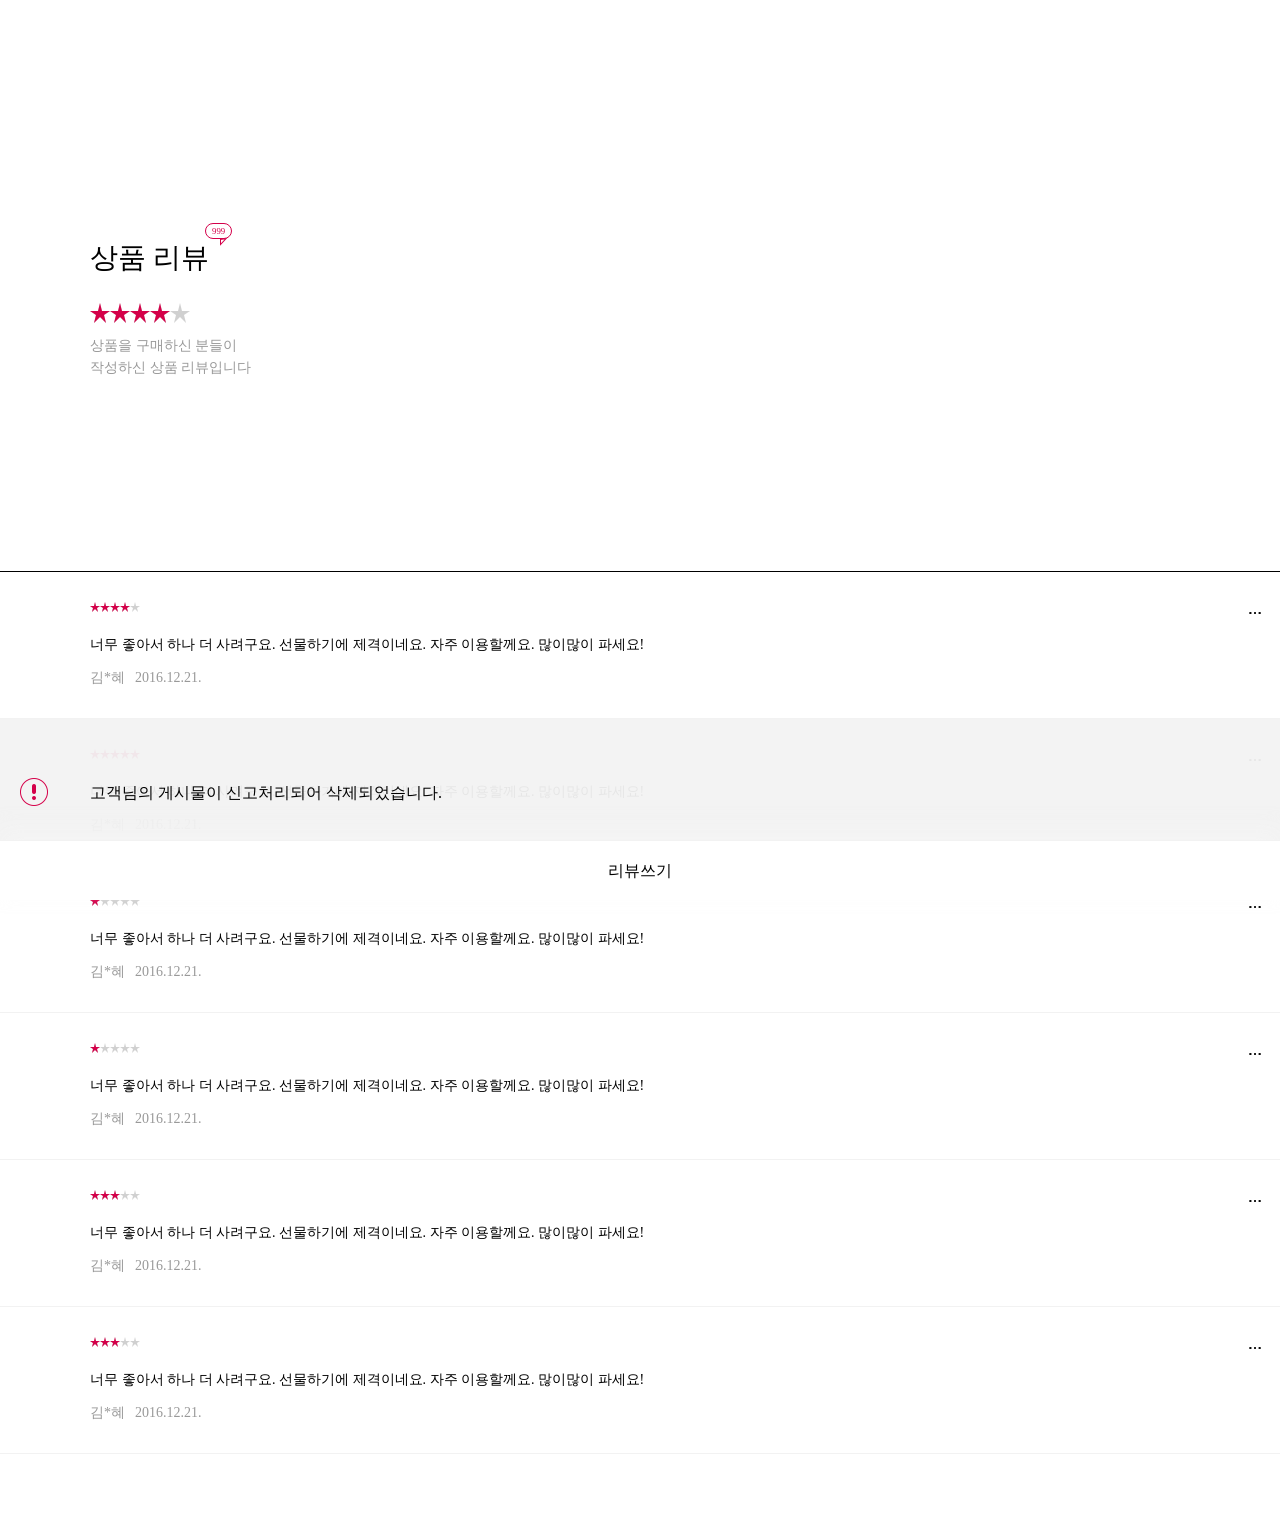
<file: shopping/common_review.html>
<!DOCTYPE HTML>
<html lang="ko">
<head>
  <meta charset="UTF-8">
  <meta http-equiv="X-UA-Compatible" content="IE=edge">
  <meta name="apple-mobile-web-app-capable" content="yes">
  <meta name="viewport" content="width=device-width,initial-scale=1.0, minimum-scale=1.0, maximum-scale=1.0, user-scalable=no">
  <title>날마다가게 - 상품 리뷰</title>
  <link rel="stylesheet" type="text/css" href="../common/css/layout.css">
  <link rel="stylesheet" type="text/css" href="../common/css/commerce_new.css">
  <link rel="stylesheet" type="text/css" href="../common/css/shopping.css">
  <script type="text/javascript" src="../common/js/jquery.min.js"></script>
  <script type="text/javascript" src="../common/js/common.js"></script>
  <script>
    $(function(){
      //구매하기 버튼 클릭 시 레이어 노출
      $(".review_lst .btn_re_delete").click(function(){
        $('body').addClass('pinning hidden');
        $('.ly_pop .dim90, .ly_wrap').fadeIn();
        $('.ly_pop .dim90').on('click',function(){
          $(".ly_pop .dim90, .ly_wrap").fadeOut();
        });
      });
      //레이어 안에 있는 취소 버튼 클릭 시 레이어 닫힘
      $(".ly_pop #ly_btn_cancel").click(function() {
        $(".ly_pop .dim90, .ly_wrap").fadeOut();
      });

      //상품리뷰 본인여부 처리해주세요
      $('.review_lst').on('click','.block',function(){
        var own = prompt("본인인 경우 1 / 유저일 경우 2");
        (own == 1) ? $(this).removeClass('block') : $(this).slideUp(function(){$(this).remove()});
      });
    });
  </script>
</head>
<body>
  <div id="wrap" class="commerce">
    <div id="container" class="prd_review">
      <div class="top_bx">
        <h2>상품 리뷰<div class="badge bd1"><span class="num">999</span></div></h2>
        <p class="star_score"><span class="st_off"><span class="st_on" style="width:80%"></span></span></p>
        <p class="txt">상품을 구매하신 분들이<br>작성하신 상품 리뷰입니다</p>
      </div>
      <div class="contents">
        <div class="review_lst">
          <ul>
          <li>
            <p class="star_score"><span class="st_off"><span class="st_on" style="width:80%"></span></span></p>
            <p class="txt">너무 좋아서 하나 더 사려구요. 선물하기에 제격이네요. 자주 이용할께요. 많이많이 파세요!</p>
            <p class="desc"><span class="user">김*혜</span><span class="date">2016.12.21.</span></p>
            <button type="button" class="btn_re_delete">옵션</button>
          </li>
          <li class="block">
            <p class="star_score"><span class="st_off"><span class="st_on" style="width:100%"></span></span></p>
            <p class="txt">너무 좋아서 하나 더 사려구요. 선물하기에 제격이네요. 자주 이용할께요. 많이많이 파세요!</p>
            <p class="desc"><span class="user">김*혜</span><span class="date">2016.12.21.</span></p>
            <button type="button" class="btn_re_delete">옵션</button>
          </li>
          <li>
            <p class="star_score"><span class="st_off"><span class="st_on" style="width:20%"></span></span></p>
            <p class="txt">너무 좋아서 하나 더 사려구요. 선물하기에 제격이네요. 자주 이용할께요. 많이많이 파세요!</p>
            <p class="desc"><span class="user">김*혜</span><span class="date">2016.12.21.</span></p>
            <button type="button" class="btn_re_delete">옵션</button>
          </li>
          <li>
            <p class="star_score"><span class="st_off"><span class="st_on" style="width:20%"></span></span></p>
            <p class="txt">너무 좋아서 하나 더 사려구요. 선물하기에 제격이네요. 자주 이용할께요. 많이많이 파세요!</p>
            <p class="desc"><span class="user">김*혜</span><span class="date">2016.12.21.</span></p>
            <button type="button" class="btn_re_delete">옵션</button>
          </li>
          <li>
            <p class="star_score"><span class="st_off"><span class="st_on" style="width:60%"></span></span></p>
            <p class="txt">너무 좋아서 하나 더 사려구요. 선물하기에 제격이네요. 자주 이용할께요. 많이많이 파세요!</p>
            <p class="desc"><span class="user">김*혜</span><span class="date">2016.12.21.</span></p>
            <button type="button" class="btn_re_delete">옵션</button>
          </li>
          <li>
            <p class="star_score"><span class="st_off"><span class="st_on" style="width:60%"></span></span></p>
            <p class="txt">너무 좋아서 하나 더 사려구요. 선물하기에 제격이네요. 자주 이용할께요. 많이많이 파세요!</p>
            <p class="desc"><span class="user">김*혜</span><span class="date">2016.12.21.</span></p>
            <button type="button" class="btn_re_delete">옵션</button>
          </li>
        </div>
    </div>
    <div id="bottom">
      <div class="bg_bx">
        <button id="btm_charge" class="btn btm_one on"><span>리뷰쓰기</span></button>
      </div>
    </div>
  </div>
  <div class="ly_pop">
    <span class="dim90"></span>
    <div class="ly_wrap">
      <div class="ly_ctnr">
        <button id="ly_btn_del" class="btn btn_bl"><span>삭제</span></button>
        <button id="ly_btn_cancel" class="btn btn_wh"><span>취소</span></button>
      </div>
    </div>
  </div>
</body>
</html>
</file>
<file: common/css/layout.css>
@charset "UTF-8";
/*
 * #2017-11-06
 * 날마다 가게 Layout
 */
html, body, div, span, applet, object, iframe,
h1, h2, h3, h4, h5, h6, p, blockquote, pre,
a, abbr, acronym, address, big, cite, code,
del, dfn, em, img, ins, kbd, q, s, samp,
small, strike, strong, sub, sup, tt, var,
b, u, i, center,
dl, dt, dd, ol, ul, li,
fieldset, form, label, legend,
table, caption, tbody, tfoot, thead, tr, th, td,
article, aside, canvas, details, embed,
figure, figcaption, footer, header, hgroup,
menu, nav, output, ruby, section, summary,
time, mark, audio, video {
	margin:0;
	padding:0;
	font:inherit;
	border:0;
	vertical-align:baseline;
	box-sizing:border-box;
}
article, aside, details, figcaption, figure,
footer, header, hgroup, menu, nav, section {
	display:block;
}
html {
	-webkit-user-select:none;
	user-select:none;
	-webkit-tap-highlight-color:transparent;
	outline:none;
}
body {
	font-weight:300;
	text-size-adjust:100%;
	-webkit-text-size-adjust:100%;
}
ol, ul {
	list-style:none;
}
table {
	border-collapse:collapse;
	border-spacing:0;
}
input,
button,
select,
textarea { 
	font:inherit; 
	border:none;
	box-sizing:border-box;
	appearance:none;
	-webkit-appearance:none;
	outline:none; 
	background:none;
}
textarea {
	resize:none;
}
input,
button { border:none; background:none; }
a {
	color:inherit;
	text-decoration:none;
}
img {
	border:0;
	vertical-align:top;
}
html, body, #wrap {
	height:100%;
}

input[type="checkbox"],
input[type="checkbox"]:checked { margin:0; padding:0; width:18px; height:18px; background:url(../../images/commerce/common/ico_input.png) no-repeat 0 0; background-size:18px 18px; }
input[type="checkbox"]:checked { background-image:url(../../images/commerce/common/ico_check_active.png); }
input[type="radio"],
input[type="radio"]:checked { margin:0; padding:0; width:18px; height:18px; background:url(../../images/commerce/common/ico_input.png) no-repeat 0 0; background-size:18px 18px; }
input[type="radio"]:checked { background-image:url(../../images/commerce/common/ico_radio_active.png); }
.select_bx { position:relative; padding:0 15px 0 0; border-radius:4px; background:#fff; overflow:hidden;}
.select_bx > select.list { width:100%; height:39px; font-size:0.875em; line-height:39px; background:url(../../images/commerce/common/ico_arrowb_b3.png) right 50% no-repeat; background-size:6px 4px; }

/* 기존 Reset */
.mximg{width:100%;max-width:100%;height:auto}
.bg1{background:#f8f8f8}
.bg2{background:#f2f2f2}
.bg3{background:#000}
.blind{visibility:hidden;overflow:hidden;position:absolute;top:0;left:0;width:1px;height:1px;font-size:0;line-height:0}

/* Dimmed 콘텐츠 */
.dimmed { display:none; position:fixed; left:0; right:0; top:0; bottom:0; z-index:1000; }
.dimmed.__80 { background-color:rgba(0,0,0,.8); }
.dimmed.__90 { background-color:rgba(0,0,0,.9); }
.dimmed.__100 { background-color:rgba(0,0,0,1); }

.btn_close, 
.btn_close2 { position:absolute; right:0; top:0; display:block; width:60px; height:56px; background-position:12px 10px; background-repeat:no-repeat; background-size:36px 36px; overflow:hidden; }
.btn_close { background-image:url(../../images/commerce/common/btn_lpop_close1.png); }
.btn_close2 { background-image:url(../../images/commerce/common/btn_lpop_close2.png); }

/* GNB 재정의 */
#header { position:fixed; left:0; right:0; top:0; padding:0 0 0 90px; background-color:rgba(255,255,255,0.9); z-index:1; } 
.bg1 #header,
.bg2 #header { background-color:transparent; }
#header .lpoint { display:inline-block; width:62px; height:56px; vertical-align:top; background:url(../../images/common/top_logo.png) no-repeat 0 50%; background-size:62px 12px; text-indent:-9999em; overflow:hidden; }
#header .line{ display:inline-block; margin:0 13px; width:1px; height:56px; vertical-align:top; background:url(../../images/common/img_top_line.png) no-repeat 50% 50%; background-size:1px 15px;text-indent:-9999em}
#header .btn_appdown{ display:inline-block; width:42px; height:56px; vertical-align:top; background:url(../../images/common/btn_appdown.png) no-repeat 0% 50%; background-size:42px 15px;text-indent:-9999em; overflow:hidden; }
#panel .dim100{ display:none; position:fixed; left:0; right:0; top:0; bottom:0; z-index:150; background-color:rgba(0,0,0,.9); }
#panel .mnshow { margin-right:0; }
#header .menu { position:absolute; right:12px; top:10px; display:block; width:36px; height:36px; background:url(../../images/common/btn_top_menu.png) no-repeat 50% 50%; background-size:36px 36px;text-indent:-9999em; overflow:hidden;}
body.is-bg { background-color:#009bfa; }
body.is-bg:before {
	content:"";
	position:fixed;
	left:0;
	right:0;
	bottom:0;
	height:100%;
	background-image:linear-gradient(333deg, #d4004a 0%, #009bfa 70%);
	background-size:cover;
	z-index:-1;
}
body.pinning #header { position:fixed; left:0; top:0; width:100%; background-color:rgba(255,255,255,0.9); z-index:100; }
body.pinning #header {
	transform:translateY(0);
	-webkit-transform:translateY(0);
	transition:transform 0.5s, visibility 0s 0.5s;	
	-webkit-transition:-webkit-transform 0.5s, visibility 0s 0.5s;
}
body.pinning.hidden #header {
	transform:translateY(-100%);
	-webkit-transform:translateY(-100%);
	transition:transform 0.5s, visibility 0s 0.5s;
	-webkit-transition:-webkit-transform 0.5s, visibility 0s 0.5s;
}
body.pinning.hidden #bottom,
body.pinning.hidden #bottom1 { 
	transform:translateY(100px);
	-webkit-transform:translateY(100px);
	transition:transform 0.5s, visibility 0s 0.5s
	-webkit-transition:-webkit-transform 0.5s, visibility 0s 0.5s;
}
body.is-bg #header { background-color:transparent; }
body.is-bg #header .lpoint{ background-image:url(../../images/commerce/common/top_logo.png); }
body.is-bg #header .btn_appdown{ background-image:url(../../images/commerce/common/btn_appdown.png); }
body.is-bg #header .line{ background-image:url(../../images/commerce/common/img_top_line.png); }
body.is-bg #header .menu { background-image:url(../../images/commerce/common/btn_top_menu.png); }
body.is-bg.pinning #header { background-color:rgba(255,255,255,.9); }
body.is-bg.pinning #header .lpoint{ background-image:url(../../images/common/top_logo.png); }
body.is-bg.pinning #header .btn_appdown{ background-image:url(../../images/common/btn_appdown.png); }
body.is-bg.pinning #header .line{ background-image:url(../../images/common/img_top_line.png); }
body.is-bg.pinning #header .menu { background-image:url(../../images/common/btn_top_menu.png); }
body.menu_active .lang-container,
body.menu_active .lang-container + #wrap #header { 
	top:0;
	transform:translateY(-100%);
	-webkit-transform:translateY(-100%);
	transition:transform 0.5s, visibility 0s 0.5s;
	-webkit-transition:-webkit-transform 0.5s, visibility 0s 0.5s;
}
#panel .panel_bx.mnshow ~ .panel_header { display:none; }
#panel .panel_bx.mnshow { margin-right:0; }
#panel .panel_bx{overflow:hidden;position:fixed;top:0;right:0;z-index:1001;width:290px;height:100%;margin-right:-290px;background:#fff url(../../images/menu/bg_menu.png) 0 0 repeat-x;background-size:1px 4px;transition:.3s}
#panel .panel_bx h2{margin:25px 20px 25px 30px}
#panel .panel_bx h2 .lpoint{display:block;width:85px;height:16px;background:url(../../images/menu/img_logo.png) no-repeat;background-size:85px 16px;text-indent:-9999em}
#panel .panel_bx .btn_search{display:block;position:absolute;right:20px;top:15px;z-index:10;width:36px;height:36px;background:url(../../images/common/ico_search.png) no-repeat 50% 50%;background-size:36px 36px;text-indent:-9999em}
#panel .panel_bx .q_mn{overflow:hidden;padding:7px 0 14px 0;border-bottom:1px solid #f2f2f2}
#panel .panel_bx .q_mn ul{overflow:hidden}
#panel .panel_bx .q_mn ul li{float:left;width:70px;margin:0 0 11px 6.8%}
#panel .panel_bx .q_mn ul li:nth-child(4){clear:both}
#panel .panel_bx .q_mn ul li a{display:block; padding-top:59px;font-size:0.875em;font-weight:normal;color:#000;text-align:center;letter-spacing:-0.5px}
#panel .panel_bx .q_mn ul li .mn01{background:url(../../images/menu/ico_myl.png) 50% 0 no-repeat;background-size:50px 50px}
#panel .panel_bx .q_mn ul li .mn02{background:url(../../images/menu/ico_donation.png) 50% 0 no-repeat;background-size:50px 50px}
#panel .panel_bx .q_mn ul li .mn03{background:url(../../images/menu/ico_partner.png) 50% 0 no-repeat;background-size:50px 50px}
#panel .panel_bx .q_mn ul li .mn04{background:url(../../images/menu/ico_bicpleasure.png) 50% 0 no-repeat;background-size:50px 50px}
#panel .panel_bx .q_mn ul li .mn05{background:url(../../images/menu/ico_event.png) 50% 0 no-repeat;background-size:50px 50px}
#panel .panel_bx .q_mn ul li .mn06{background:url(../../images/menu/ico_story.png) 50% 0 no-repeat;background-size:50px 50px}
#panel .panel_bx .l_mn{padding:23px 20px 25px 30px}
#panel .panel_bx .l_mn ul{overflow:hidden;margin:0 0 -13px 0}
#panel .panel_bx .l_mn ul li{margin-bottom:13px}
#panel .panel_bx .l_mn ul li a{display:block;font-size:1.00em;color:#000;line-height:1.250em}
#panel .panel_bx .b_mn{position:absolute;right:0;bottom:0;z-index:160;width:290px;height:80px;padding-top:31px;background:url(../../images/menu/bg_menu_shadow.png) 0 0 repeat-x;background-size:1px 80px}
#panel .panel_bx .b_mn ul{overflow:hidden;margin:0 -44px 0 30px}
#panel .panel_bx .b_mn ul li{float:left;margin-right:44px}
#panel .panel_bx .b_mn ul li a{display:block;height:50px;padding-left:21px;font-size:0.875em;font-weight:normal;color:#000;line-height:50px;text-align:center}
#panel .panel_bx .b_mn ul li .mn01{background:url(../../images/menu/ico_save.png) 0 50% no-repeat;background-size:18px 18px}
#panel .panel_bx .b_mn ul li .mn02{background:url(../../images/menu/ico_change.png) 0 50% no-repeat;background-size:18px 18px}
#panel .panel_bx .b_mn ul li .mn03{background:url(../../images/menu/ico_charge.png) 0 50% no-repeat;background-size:18px 18px}

#wrap { padding:50px 0 0; }

/* 기존 m.lpoint.com 하단 버튼 영역 */
#bottom { position:fixed; left:0; right:0; bottom:0; width:100%; z-index:200; }
#bottom .bg_bx{overflow:hidden;width:100%;height:60px;border-top:1px solid #f2f2f2;background:#fff;box-shadow:0 -10px 20px rgba(247,247,247,.5); }

#bottom .bg_bx button{overflow:hidden;float:left;width:50%;height:60px;vertical-align:middle;font-size:1em;font-weight:normal;color:#000;text-align:center}
#bottom .bg_bx button span{opacity:.3}
#bottom .bg_bx .on.active{background:#f2f2f2 !important}
#bottom .bg_bx .on span{opacity:1 !important}
#bottom .bg_bx .btm_one{display:block;float:none;width:100%;background:#fff}
#bottom .bg_bx .btm_two:first-child + .btm_two { position:relative; }
#bottom .bg_bx .btm_two:first-child + .btm_two:before { content:''; position:absolute; left:0; top:50%; margin:-10px 0 0; width:1px; height:20px; background-color:#f2f2f2; overflow:hidden; }

/* 날마다가게 하단 버튼 영역 */
#bottom1 { position:fixed; left:0; right:0; bottom:0; width:100%; z-index:200; }
#bottom1 .bg_bx { overflow:hidden;width:100%;height:60px;border-top:1px solid #f2f2f2;background:#fff;box-shadow:0 -10px 20px rgba(247,247,247,.5); }
#bottom.fixed,
#bottom1.fixed { transform:none !important; }

iframe#mainFrame { vertical-align:top; border:0; }
</file>
<file: common/css/commerce_new.css>
@charset "UTF-8";
/*
 * #2017-11-06
 * 날마다가게 콘텐츠
 */

 /* 상품 리스트 */
.prd_lst .top_bx { padding:15% 40px 30% 90px; }
.prd_lst .top_bx .info_bx .tag,
.prd_lst .top_bx .info_bx .category { font-size:0; line-height:1.2; }
.prd_lst .top_bx .info_bx .tag > img { height:12px; }
.prd_lst .top_bx .info_bx .category { margin-top:11px; }
.prd_lst .top_bx .info_bx .category > img { height:24px; }
.prd_lst .top_bx .info_bx .desc { margin-top:17px; font-size:0.875em; color:#fff; line-height:1.571; opacity:0.7; }
.prd_lst .top_bx .info_bx .more { margin:20px 0 0; }
.prd_lst .top_bx .info_bx .more > a { display:inline-block; padding:2px 10px; width:auto; font-size:0.875em; color:#009bfa; border-radius:100px; background-color:#fff; }
.prd_lst .top_bx .info_bx .txt_sup > img { width:auto; height:12px; }
.prd_lst .top_bx .info_bx .txt_subject { font-weight:100; font-size:5em; line-height:1; letter-spacing:-0.05em; color:#fff; }
.prd_lst .top_bx .info_bx .txt_description { margin:20px 0; color:rgba(255,255,255,.5); }

 /* 상품 리스트 - Swipe 컨텐츠(현재 사용안함) */
.prd_lst .top_bx .swiper-container{position:relative;padding:30px 0 0; overflow:hidden;width:100%;margin:0 auto}
.prd_lst .top_bx .swiper-wrapper{position:relative;width:100%;padding:0 ;z-index:10;display:-webkit-box;display:-moz-box;display:-webkit-flex;display:flex;-webkit-transition-property:-webkit-transform;-moz-transition-property:-moz-transform;-o-transition-property:-o-transform;transition-property:transform;-webkit-box-sizing:content-box;-moz-box-sizing:content-box;box-sizing:content-box}
.prd_lst .top_bx .swiper-slide{overflow:hidden;position:relative;width:calc(100% - 180px);-webkit-flex-shrink:0;flex-shrink:0;-webkit-box-pack:center;-webkit-justify-content:center;justify-content:center;-webkit-box-align:center;-webkit-align-items:center;align-items:center}
.prd_lst .top_bx .swiper-slide img{width:100%;height:auto;box-shadow:none}
.prd_lst .top_bx .swiper-slide a{overflow:hidden;display:block;width:100%;margin-bottom:14px;vertical-align:top}
.prd_lst .top_bx .swiper-slide p{overflow:hidden;width:100%;vertical-align:top;font-size:0.875em;color:#000}
.prd_lst .top_bx .swiper-pagination{position:absolute;left:0;top:0;-webkit-transition:300ms;-moz-transition:300ms;-o-transition:300ms;transition:300ms;-webkit-transform:translate3d(0, 0, 0);-ms-transform:translate3d(0, 0, 0);-o-transform:translate3d(0, 0, 0);transform:translate3d(0, 0, 0);z-index:10}
.prd_lst .top_bx .swiper-pagination.swiper-pagination-hidden{opacity:0}
.prd_lst .top_bx .swiper-pagination-fraction{bottom:10px;left:0;width:100%}
.prd_lst .top_bx .swiper-pagination-custom{bottom:10px;left:0;width:100%}
.prd_lst .top_bx .img_bx .swiper-container-horizontal > .swiper-pagination-bullets{bottom:10px;left:0;width:100%}
.prd_lst .top_bx .swiper-pagination-bullet{display:block;float:left;width:4px;height:4px;margin-right:6px;background:#fff;border-radius:100%;opacity:0.3}
.prd_lst .top_bx .swiper-pagination-bullet:last-child{margin-right:0}
.prd_lst .top_bx button.swiper-pagination-bullet{border:none;margin:0;padding:0;box-shadow:none;-moz-appearance:none;-ms-appearance:none;-webkit-appearance:none;appearance:none}
.prd_lst .top_bx .swiper-pagination-clickable .swiper-pagination-bullet{cursor:pointer}
.prd_lst .top_bx .swiper-pagination-white .swiper-pagination-bullet{background:#fff}
.prd_lst .top_bx .swiper-pagination-bullet-active{background:#fff;opacity:1}
.prd_lst .top_bx .swiper-pagination-white .swiper-pagination-bullet-active{background:#fff}
.prd_lst .top_bx .swiper-pagination-black .swiper-pagination-bullet-active{background:#000}
.prd_lst .top_bx .swiper-container-vertical > .swiper-pagination-bullets{top:50%;right:10px;-webkit-transform:translate3d(0px, -50%, 0);-moz-transform:translate3d(0px, -50%, 0);-o-transform:translate(0px, -50%);-ms-transform:translate3d(0px, -50%, 0);transform:translate3d(0px, -50%, 0)}
.prd_lst .top_bx .swiper-container-vertical > .swiper-pagination-bullets .swiper-pagination-bullet{display:block;margin:5px 0}
.prd_lst .top_bx .swiper-container-horizontal > .swiper-pagination-bullets .swiper-pagination-bullet{margin:0 5px}

/* 상품 리스트 - 구매내역 */
.prd_lst .notification { margin:0 20px; }
.prd_lst .notification > li { margin:10px 0 0; }
.prd_lst .notification > li:first-child { margin:0; }
.prd_lst .notification .item { display:block; padding:12px 35px; font-size:0.875em; color:#fff; border-radius:4px; background:rgba(0,0,0,.1) url(../../images/commerce/common/ico_notification.png) no-repeat 10px center; background-size:auto 12px; text-overflow:ellipsis; white-space:nowrap; overflow:hidden; }

/* 상품 리스트 - 검색 & 필터 */
.prd_lst .sorting_bx { display:block;position:fixed;right:10px;bottom:10px;z-index:300;height:44px}
.prd_lst .sorting_bx .btn { position:relative; display:inline-block; padding:10px 0; font-size:0.875em; line-height:1; color:#009bfa; vertical-align:top; box-shadow:0 3px 3px rgba(55, 55, 55, 0.2); border:1px solid #009bfa; border-radius:30px; background-color:#fff; }
.prd_lst .sorting_bx .search_type { border-radius:40px; overflow:hidden; }
.prd_lst .sorting_bx .search_type:before { content:""; float:right; display:inline-block; padding:0 15px 0 0; width:20px; height:16px; background-repeat:no-repeat; background-position:center center; background-size:14px auto; }
.prd_lst .sorting_bx .search_type > em { font-size:0; line-height:0; }
.prd_lst .sorting_bx .filter_type:before { content:""; float:right; display:inline-block; padding:0 15px 0 0; width:20px; height:16px; border-left:1px solid #cccccc; background-repeat:no-repeat; background-position:8px center; background-size:11px auto; }
.prd_lst .sorting_bx .filter_type > em { float:left; display:block; margin:0 15px; white-space:nowrap; }

/* 상품 리스트 - 카테고리 */
.prd_lst .contents .category_st { margin:10px 20px; height:40px; }
.prd_lst .contents .category_st .select_bx { padding-left:35px; width:100%; height:40px; border-radius:4px; box-shadow:10px 10px 20px rgba(0,0,0,0.2); background:#fff url(../../images/commerce/common/ico_filter.png) no-repeat 5px 50%;background-size:24px 24px;vertical-align:top; }

.prd_lst .prd_contents_lst { margin:10px 20px; }
.prd_lst .prd_contents_lst > ul .empty { padding:15% 10%; color:#999999; background:#fff url(../../images/commerce/common/ico_success_0.png) no-repeat 90% center; background-size:37px auto; }
.prd_lst .prd_contents_lst > ul li { position:relative; margin-top:10px; border-radius:4px; box-shadow:15px 20px 30px rgba(0,0,0,0.2); background:#fff; overflow:hidden; }
.prd_lst .prd_contents_lst > ul li:first-child { margin-top:0; }
.prd_lst .prd_contents_lst > ul li a { display:block; }

/* 상품 리스트 - 아이템 컨텐츠 */
.prd_lst .prd_contents_lst .contents_bx { position:relative; padding:30px; }
.prd_lst .prd_contents_lst .contents_bx > a { width:100%; display:flex; display:-webkit-flex; align-items:center; -webkit-align-items:center; }
.prd_lst .prd_contents_lst .img_bx { flex-basis:74px; -webkit-flex-basis:74px; }
.prd_lst .prd_contents_lst .img_bx > img { width:74px; border-radius:5px; }
.prd_lst .prd_contents_lst .info_bx { margin:0 0 0 30px; min-height:125px; display:flex; display:-webkit-flex; align-items:center; -webkit-align-items:center; }
.prd_lst .prd_contents_lst .info_bx .tag { margin-bottom:5px; height:14px; overflow:hidden; }
.prd_lst .prd_contents_lst .info_bx .tag span { overflow:hidden; display:block; float:left; margin:0 0 0 4px; padding:0 3px; height:14px; border:1px solid #009bfa; border-radius:2px; font-size:0.688em; color:#009bfa; line-height:12px; }
.prd_lst .prd_contents_lst .info_bx .tag span.fill { color:#fff; border-color:#009bfa; background-color:#009bfa; }
.prd_lst .prd_contents_lst .info_bx .tag span.none { color:#fff; border-color:#999999; background-color:#999999; }
.prd_lst .prd_contents_lst .info_bx .tag span:first-child { margin:0; }
.prd_lst .prd_contents_lst .info_bx .ttl { width:100%; font-size:0.875em; color:#000; line-height:1.57; letter-spacing:-0.03em; text-overflow:ellipsis; word-wrap:break-word; word-break:keep-all; overflow:hidden;	display:-webkit-box; -webkit-line-clamp:2; -webkit-box-orient:vertical; }
.prd_lst .prd_contents_lst .info_bx .msg { margin-top:5px; font-size:0.875em; color:#999; line-height:1.14; }
.prd_lst .prd_contents_lst .info_bx .desc { margin-top:15px; font-size:0.75em; color:#999;line-height:1.571; }
.prd_lst .prd_contents_lst .info_bx .date { margin-top:10px; font-size:0.87em; color:#999 }
.prd_lst .prd_contents_lst .info_bx .price { margin-top:3px; font-size:0.87em; font-style:italic; color:#000; }
.prd_lst .prd_contents_lst .info_bx .date + .price { margin-top:5px; }
.prd_lst .prd_contents_lst .info_bx .price span { margin-left:4px }
.prd_lst .prd_contents_lst .info_bx .price span:first-child { margin:0 }
.prd_lst .prd_contents_lst .info_bx .price span:first-child.labels { font-style:normal; }
.prd_lst .prd_contents_lst .info_bx .sale { font-style:italic; color:#999; }
.prd_lst .prd_contents_lst .info_bx .badge { position:relative; display:inline-block; margin-left:10px; height:13px; padding:0 3px; font-style:normal; font-size:0.75em;line-height:13px; color:#fff; border-radius:2px; background-color:#009bfa; }
.prd_lst .prd_contents_lst .info_bx .badge:before { content:""; position:absolute; left:-5px; top:50%; margin:-2px 0 0; width:0; height:0; vertical-align:middle; border:1px solid transparent; border-top-color:#009bfa; border-width:4px 4px 0; transform:rotate(90deg); -webkit-transform:rotate(90deg); }
.prd_lst .prd_contents_lst .info_bx .author{ overflow:hidden; margin-top:4px;font-size:0.875em; color:#999;text-overflow:ellipsis;white-space:nowrap;word-wrap:normal !important}
.prd_lst .prd_contents_lst .info_bx .book_author {overflow:hidden; margin-top:4px;font-size:0.875em; color:#000;text-overflow:ellipsis;white-space:nowrap;word-wrap:normal !important}
.prd_lst .prd_contents_lst .info_bx .limit{overflow:hidden;margin-top:8px;font-size:0.875em; color:#000;text-overflow:ellipsis;white-space:nowrap;word-wrap:normal !important}
.prd_lst .prd_contents_lst .info_bx .star_score { margin-top:5px; font-style:italic; font-size:0.75em; color:#000; }
.prd_lst .prd_contents_lst .info_bx .star_score .st_off { display:inline-block; width:50px; height:10px; margin-left:8px; background:url(../../images/commerce/common/ico_rating_sm.png) 0 50% repeat-x; background-size:10px; overflow:hidden; }
.prd_lst .prd_contents_lst .info_bx .star_score .st_off .st_on {display:block; height:100%; background:url(../../images/commerce/common/ico_rating_sm_active.png) 0 50% repeat-x; background-size:10px; }
.prd_lst .prd_contents_lst .info_bx .star_score+.price { margin-top:13px; }
.prd_lst .prd_contents_lst .adult a > .img_bx { position:relative; }
.prd_lst .prd_contents_lst .adult a > .img_bx:before { content:'19'; position:absolute; top:-9px; left:-9px; display:inline-block; width:18px; height:18px; font-size:.650em; line-height:18px; color:#d40049; text-align:center; box-shadow: 4px 4px 8px rgba(0, 0, 0, 0.2); border:solid 1px #d40049; border-radius:50%; background-color:#fff; }

/* 상품 리스트 - 아이템 스크랩 */
.prd_lst .prd_contents_lst .scrap_bx { position:relative; display:table; width:100%; height:80px; padding:0 85px 0 35px; border-top:1px solid #f2f2f2; overflow:hidden; }
.prd_lst .prd_contents_lst .scrap_bx .scrap_count { display:table-cell; width:100%; vertical-align:middle; }
.prd_lst .prd_contents_lst .scrap_bx .scrap_count .ttl { font-size:0.75em; color:#999; }
.prd_lst .prd_contents_lst .scrap_bx .scrap_count .count { margin-top:2px;  font-style:italic; color:#000; }
.prd_lst .prd_contents_lst .scrap_bx button.btn_boxing { display:block; position:absolute; right:5px; top:0; bottom:0; width:80px; height:80px; background:url(../../images/commerce/common/btn_scrap.png) 50% 50% no-repeat; background-size:32px 30px; text-indent:-9999px; }
.prd_lst .prd_contents_lst .scrap_bx button.btn_boxing[disabled="disabled"] {background-image:url(../../images/commerce/common/btn_scrap.png); }
.prd_lst .prd_contents_lst .scrap_bx button.btn_boxing.active {background-image:url(../../images/commerce/common/btn_scrap_active.png); }
.prd_lst .prd_contents_lst .scrap_bx button.btn_boxing.active[disabled="disabled"] {background-image:url(../../images/commerce/common/btn_scrap_active.png); }

/* 상품 리스트 - 아이템 미션 */
.prd_lst .prd_contents_lst .mission { position:relative; background:transparent; }
.prd_lst .prd_contents_lst .mission .mission_bx > a { position:relative; padding-right:90px; word-break:keep-all; overflow:hidden; }
.prd_lst .prd_contents_lst .mission .mission_bx .txt_bx { padding:30px 30px 29px; border-top-left-radius:4px; border-bottom-left-radius:4px; background:#fff; }
.prd_lst .prd_contents_lst .mission .mission_bx .txt_bx h3 { font-size:0; line-height:1.2; }
.prd_lst .prd_contents_lst .mission .mission_bx .txt_bx h3 > img { height:12px; }
.prd_lst .prd_contents_lst .mission .mission_bx .txt_bx .ttl { margin-top:68px; font-size:1.375em; color:#000; line-height:1.182; }
.prd_lst .prd_contents_lst .mission .mission_bx .txt_bx .txt { margin-top:20px; font-size:0.875em; color:#999; line-height:1.571; opacity:.7; }
.prd_lst .prd_contents_lst .mission .mission_bx .detail_bx { position:absolute; top:0; right:0; bottom:0; padding:5px; width:79px; border-top-right-radius:4px; border-bottom-right-radius:4px; background:#fff url(../../images/commerce/common/ico_arrowr_b2.png) 50% 50% no-repeat; background-size:10px 8px; text-indent:-9999px; }
.prd_lst .prd_contents_lst .mission .mission_bx .detail_bx:before { content:''; position:absolute; left:-11px; top:0; bottom:0; width:11px; background-image:url(../../images/commerce/common/bg_box1_top.png), url(../../images/commerce/common/bg_box1_btm.png); background-position:0 0, 0 100%; background-repeat:no-repeat, no-repeat; background-size:11px 5px, 11px 5px; }
.prd_lst .prd_contents_lst .mission .mission_bx .detail_bx:after { content:''; position:absolute; left:-11px; top:5px; bottom:5px; width:11px; background:#fff url(../../images/commerce/common/bg_dash_line.png) 50% 0 repeat-y; background-size:1px 4px; }

/* 상품 리스트 - 순위 정렬 */
.prd_lst .prd_contents_lst .num { display:none; }
.prd_lst .top30 .num,
.prd_lst .top100 .num { display:block; position:absolute; right:15px; bottom:-13px; font-style:italic; font-size:2.375em; color:#dcdcdc;text-align:right;letter-spacing:-1px; }

/* 상품 리스트 - 회사정보 */
.prd_lst .copyright_bx { margin:50px 20px; }
.prd_lst .copyright_bx > p { margin-top:7px; font-size:0.75em; color:#fff; line-height:1.571; }
.prd_lst .copyright_bx > p:first-child { margin-bottom:0; }
.prd_lst .copyright_bx a { display:inline-block; font-size:1.00em; color:#fff; }
.prd_lst .copyright_bx .links a { color:rgba(255,255,255,0.6); }
.prd_lst .copyright_bx .copy { margin-top:7px; color:rgba(255,255,255,0.6); }
.prd_lst .copyright_bx .links + .copy { margin-top:3px; }
.prd_lst .copyright_bx p > a:before { content:'·'; margin:0 4px; }
.prd_lst .copyright_bx p > a:first-child:before { content:none; }


/* 상품 상세 */
.prd_detail .top_bx { position:fixed; left:0; right:0; top:80px; bottom:0; z-index:20; }
.prd_detail .top_bx .info_bx { margin:0 40px 0 90px; }
.prd_detail .top_bx .info_bx .tag { margin-bottom:9px; height:14px; overflow:hidden;}
.prd_detail .top_bx .info_bx .tag span{overflow:hidden;display:block;float:left;height:14px;margin-right:4px;padding:0 3px;border:1px solid #009bfa;border-radius:2px;font-size:0.688em;color:#009bfa;line-height:12px}
.prd_detail .top_bx .info_bx .tag span:last-child{margin-right:0}
.prd_detail .top_bx .info_bx .tag span.fill {background:#009bfa;color:#fff}
.prd_detail .top_bx .info_bx .tag span.none { color:#fff; border-color:#999999; background-color:#999999; }
.prd_detail .top_bx .info_bx .tit { overflow:hidden;text-overflow:ellipsis;display:-webkit-box;-webkit-line-clamp:2;-webkit-box-orient:vertical;word-wrap:break-word;word-break:keep-all;font-size:1.500em;margin-top:14px;color:#000;line-height:1.167em}
.prd_detail .top_bx .info_bx .tag + .tit{margin-top:0; }
.prd_detail .top_bx .price{margin-top:7px;font-size:0.875em;font-style:italic;color:#000}
.prd_detail .top_bx .price span{margin-right:4px; padding:0 2px 0 0; }
.prd_detail .top_bx .price span:last-child{margin-left:0}
.prd_detail .top_bx .price .won1{display:inline-block;width:11px;height:100%;background:url(../../images/commerce/common/ico_won1.png) 0 50% no-repeat;background-size:11px 10px;text-indent:-9999px}/* 140421 수정 */
.prd_detail .top_bx .price .won2{display:inline-block;width:11px;height:100%;background:url(../../images/commerce/common/ico_won2.png) 0 50% no-repeat;background-size:11px 10px;text-indent:-9999px}/* 140421 수정 */
.prd_detail .top_bx .price .sale{color:#999;text-decoration:line-through}
.prd_detail .top_bx .price.kor{margin-top:9px;font-size:0.750em;font-style:normal}/* 170418 추가 */
.prd_detail .top_bx .book_author{margin-top:10px;font-size:0.750em;color:#000; }
.prd_detail .top_bx .limit{margin-top:15px;font-size:0.875em;color:#000; }
.prd_detail .top_bx .book_{margin-top:12px;font-size:0.875em;color:#000; }
.prd_detail .top_bx .date{margin-top:15px;font-size:0.875em;color:#999}
.prd_detail .top_bx .star_score{margin-top:4px;font-size:0.750em;font-style:italic;color:#000}
.prd_detail .top_bx .star_score .st_off{overflow:hidden;display:inline-block;width:50px;height:10px;margin-left:8px;background:url(../../images/commerce/common/ico_rating_sm.png) 0 50% repeat-x;background-size:10px}
.prd_detail .top_bx .star_score .st_off .st_on{display:block;height:100%;background:url(../../images/commerce/common/ico_rating_sm_active.png) 0 50% repeat-x;background-size:10px}
.prd_detail .top_bx .badge { display:inline-block; position:relative; margin-left:10px; height:13px; padding:0 0px 0 3px; font-size:0.750em; line-height:13px; color:#fff; border-radius:2px; background-color:#009bfa; }
.prd_detail .top_bx .badge:before{content:""; position:absolute; left:-5px; top:50%; margin:-3px 0 0; width:0; height:0; vertical-align:middle; border:1px solid transparent; border-top-color:#009bfa; border-width:4px 4px 0; transform:rotate(90deg); -webkit-transform:rotate(90deg); }
.prd_detail .top_bx .img_bx .swiper-container{position:relative;overflow:hidden;width:100%;margin:0 auto}
.prd_detail .top_bx .img_bx .swiper-wrapper{position:relative;width:100%;padding:0 ;z-index:10;display:-webkit-box;display:-moz-box;display:-webkit-flex;display:flex;-webkit-transition-property:-webkit-transform;-moz-transition-property:-moz-transform;-o-transition-property:-o-transform;transition-property:transform;-webkit-box-sizing:content-box;-moz-box-sizing:content-box;box-sizing:content-box}
.prd_detail .top_bx .img_bx .swiper-slide{overflow:hidden;position:relative;-webkit-flex-shrink:0;flex-shrink:0;-webkit-box-pack:center;-webkit-justify-content:center;justify-content:center;-webkit-box-align:center;-webkit-align-items:center;align-items:center}
.prd_detail .top_bx .img_bx .swiper-slide img{width:100%;height:auto}
.prd_detail .top_bx .img_bx .swiper-slide:first-child a{border:1px solid #009bfa;border-radius:5px}
.prd_detail .top_bx .img_bx .swiper-pagination{position:absolute;right:30px;bottom:30px;text-align:center;-webkit-transition:300ms;-moz-transition:300ms;-o-transition:300ms;transition:300ms;-webkit-transform:translate3d(0, 0, 0);-ms-transform:translate3d(0, 0, 0);-o-transform:translate3d(0, 0, 0);transform:translate3d(0, 0, 0);z-index:10}
.prd_detail .top_bx .img_bx .swiper-pagination.swiper-pagination-hidden{opacity:0}
.prd_detail .top_bx .img_bx .swiper-pagination-fraction{bottom:10px;left:0;width:100%}
.prd_detail .top_bx .img_bx .swiper-pagination-custom{bottom:10px;left:0;width:100%}
.prd_detail .top_bx .img_bx .swiper-container-horizontal > .swiper-pagination-bullets{bottom:10px;left:0;width:100%}
.prd_detail .top_bx .img_bx .swiper-pagination-bullet{display:block;float:left;width:4px;height:4px;margin-left:6px;border-radius:100%;background:#000;opacity:0.2}
.prd_detail .top_bx .img_bx .swiper-pagination-bullet:first-child{margin-left:0}
.prd_detail .top_bx .img_bx button.swiper-pagination-bullet{border:none;margin:0;padding:0;box-shadow:none;-moz-appearance:none;-ms-appearance:none;-webkit-appearance:none;appearance:none}
.prd_detail .top_bx .img_bx .swiper-pagination-clickable .swiper-pagination-bullet{cursor:pointer}
.prd_detail .top_bx .img_bx .swiper-pagination-white .swiper-pagination-bullet{background:#fff}
.prd_detail .top_bx .img_bx .swiper-pagination-bullet-active{background:#000;opacity:1}
.prd_detail .top_bx .img_bx .swiper-pagination-white .swiper-pagination-bullet-active{background:#fff}
.prd_detail .top_bx .img_bx .swiper-pagination-black .swiper-pagination-bullet-active{background:#000}
.prd_detail .top_bx .img_bx .swiper-container-vertical > .swiper-pagination-bullets{top:50%;right:10px;-webkit-transform:translate3d(0px, -50%, 0);-moz-transform:translate3d(0px, -50%, 0);-o-transform:translate(0px, -50%);-ms-transform:translate3d(0px, -50%, 0);transform:translate3d(0px, -50%, 0)}
.prd_detail .top_bx .img_bx .swiper-container-vertical > .swiper-pagination-bullets .swiper-pagination-bullet{display:block;margin:5px 0}
.prd_detail .top_bx .img_bx .swiper-container-horizontal > .swiper-pagination-bullets .swiper-pagination-bullet{margin:0 5px}
.prd_detail .contents{overflow:hidden;position:absolute;left:0;top:100%;width:100%;padding-bottom:90px;background:#fff;z-index:50;-webkit-transform:translateY(-60px);transform:translateY(-60px)}/* 170418 수정 */
.prd_detail .contents .contents_bx{ width:100%; min-height:100%; padding:17px 0 0; }
.prd_detail .contents .prd_info { margin:35px 30px 16px 30px; overflow:hidden; }
.prd_detail .contents .prd_info > dl { font-size:0.875em;color:#000;line-height:1.571; }
.prd_detail .contents .prd_info dt { margin-bottom:1px; color:#000; }
.prd_detail .contents .prd_info dd { margin-bottom:22px; color:#999; }
.prd_detail .contents .prd_info dd:last-child { margin-bottom:0; }
.prd_detail .contents .prd_info .img { margin:50px 0 40px; }
.prd_detail .contents .prd_explain {overflow:hidden;padding:35px 30px 16px 30px}
.prd_detail .contents .prd_explain > dl { font-size:0.875em;color:#000;line-height:1.571; }
.prd_detail .contents .prd_explain dt { margin-bottom:22px; color:#000; }
.prd_detail .contents .prd_explain dd { margin-bottom:22px; color:#999; }
.prd_detail .contents .prd_explain dd:last-child { margin-bottom:0; }
.prd_detail .contents .prd_explain dd .txt1 { margin-bottom:23px; }
.prd_detail .contents .prd_explain dd .img { margin:39px 0 42px; }
.prd_detail .contents .btn_share { display:block; margin:5px 30px 18px; padding-left:21px; color:#000; font-size:0.875em; line-height:19px; background:url(../../images/commerce/common/btn_share.png) no-repeat 0 50%; background-size:12px 14px; overflow:hidden; }
.prd_detail .contents .btn_share+.mission_bx { margin:5px 30px 14px; }
.prd_detail .contents .btn_share+.prd_detail { margin-top:54px; }
.prd_detail .contents .btn_bx{overflow:hidden;margin:12px 30px -1px}
.prd_detail .contents .btn_bx a{display:block;height:61px;margin-top:-1px;padding-top:2px;background:#fff url(../../images/commerce/common/ico_arrowr_b3.png) 100% 50% no-repeat;background-size:4px 7px;border-top:1px solid #f2f2f2;border-bottom:1px solid #f2f2f2;line-height:61px}
.prd_detail .contents .btn_bx a:last-child{border-bottom:none}
.prd_detail .contents .btn_bx a span{font-size:1.00em;color:#000}
.prd_detail .contents .btn_bx .btn_review .star_score{display:inline-block;width:87px;margin-left:10px}
.prd_detail .contents .btn_bx .btn_review .star_score .st_off{ display:inline-block; width:50px; vertical-align:middle; background:url(../../images/commerce/common/ico_rating_sm.png) 0 0 repeat-x; background-size:10px; overflow:hidden; }
.prd_detail .contents .btn_bx .btn_review .star_score .st_off .st_on{ display:block;height:10px; background:url(../../images/commerce/common/icoico_rating_sm_active.png) 0 0 repeat-x; background-size:10px; }
.prd_detail .contents .mission_bx{position:relative;margin:50px 30px;padding:22px 20px 26px}
.prd_detail .contents .mission_bx .txt_bx{position:relative;z-index:10}
.prd_detail .contents .mission_bx .txt_bx h3 { font-size:0; line-height:1.2; }
.prd_detail .contents .mission_bx .txt_bx h3 > img { height:11px; }
.prd_detail .contents .mission_bx .txt_bx .ttl { margin-top:63px;font-size:1.500em;color:#fff;line-height:1.167em }
.prd_detail .contents .mission_bx .txt_bx .txt { margin-top:20px;font-size:0.875em;color:#fff;line-height:1.571;opacity:.7 }
.prd_detail .contents .mission_bx .change_bg1{position:absolute;left:0;top:0;right:0;bottom:0;z-index:0;
	background:#009bfa;
	background:-webkit-linear-gradient(144deg, #636363 0%, #009bfa 65%);
	background:linear-gradient(-36deg, #636363 0%, #009bfa 65%);
}


/* 구매옵션 */
.ly_option .dim80{display:none;position:fixed;top:0;left:0;right:0;bottom:0;z-index:190;background:#000;opacity:.8}
.ly_option .ly_wrap{position:fixed;left:0;top:100%;z-index:200;width:100%;background:#fff;transition:.5s}
.ly_option .ly_wrap.show{-webkit-transform:translateY(-100%);transform:translateY(-100%)}
.ly_option .ly_cont{overflow:visible;max-height:287px;padding:32px 30px 40px;-webkit-overflow-scrolling:touch}
.ly_option .ly_cont .desc{font-size:0.875em;color:#999;line-height:1.571}
.ly_option .ly_cont .option_bx{position:relative}
.ly_option .ly_cont .op_sc{position:relative;width:100%;min-height:40px;border-radius:2px;border:1px solid #d0d0d0}
.ly_option .ly_cont .op_sc .btn_filter{display:block;width:100%; height:40px;padding:0 15px;text-align:left;background:url(../../images/commerce/common/btn_option_arrow_n.png) 100% 50% no-repeat;background-size:38px 38px}
.ly_option .ly_cont .op_sc .btn_filter em{color:#000;line-height:40px}
.ly_option .ly_cont .op_sc .opt_list{overflow:hidden;display:none;position:absolute;left:-1px;right:-1px;bottom:-1px;z-index:999;background:#fff;border-radius:2px;border:1px solid #000}
.ly_option .ly_cont .op_sc .opt_list.open{display:block}
.ly_option .ly_cont .op_sc .opt_list ul{overflow:auto;width:100%;max-height:141px;-webkit-overflow-scrolling:touch}
.ly_option .ly_cont .op_sc .opt_list ul li{overflow:hidden;position:relative;vertical-align:top;border-bottom:1px solid #f2f2f2}
.ly_option .ly_cont .op_sc .opt_list ul li:last-child{border-bottom:none}
.ly_option .ly_cont .op_sc .opt_list ul li > button {overflow:hidden;display:block; width:100%; height:39px;padding:0 15px;text-align:left;vertical-align:top;line-height:39px;font-size:1.00em;color:#000}
.ly_option .ly_cont .op_sc .opt_list ul li > button.on{background:#f2f2f2}
.ly_option .ly_cont .op_sc .opt_list ul li.soldout > button {color:#009bfa}
.ly_option .ly_cont .op_sc .opt_list ul li.soldout:before{ content:'품절'; display:block; position:absolute; left:0; top:0; width:100%; height:39px; padding:0 10px; font-size:1.00em; color:#009bfa; line-height:39px; text-align:right; z-index:10; box-sizing:border-box; }
.ly_option .ly_cont .op_sc .count_bx { display:flex; display:-webkit-flex; position:relative; width:100%; }
.ly_option .ly_cont .op_sc .count_bx > button { flex-basis:40px; -webkit-flex-basis:40px; }
.ly_option .ly_cont .op_sc .count_bx > input { flex-basis:100%; -webkit-flex-basis:100%; }
.ly_option .ly_cont .op_sc .count_bx .btn { display:block; position:absolute; left:0; top:0; width:40px; height:40px; background-position:50% 50%; background-repaet:no-repeat; background-size:38px 38px; text-indent:-9999px; }
.ly_option .ly_cont .op_sc .count_bx .btn_down { left:0; background-image:url(../../images/commerce/common/btn_count_minus_n.png); }
.ly_option .ly_cont .op_sc .count_bx .btn_up { right:0; background-image:url(../../images/commerce/common/btn_count_plus_n.png); }
.ly_option .ly_cont .op_sc .count_bx input[type="text"]{padding:0 40px;width:100%;height:38px;font-size:1.250em;color:#000;text-align:center}
.ly_option .ly_cont .op_sc .option_bx{position:relative;width:100%;min-height:40px;margin-top:40px;border-radius:2px;border:1px solid #009bfa}
.ly_option .ly_cont .op_sc .option_info{overflow:hidden;display:block;position:relative;min-height:40px;padding:0 15px;border-bottom:1px solid #d0d0d0}
.ly_option .ly_cont .op_sc .option_info .option{overflow:hidden;float:left;width:60%;padding:5px 0;color:#000;line-height:27px;-webkit-box-pack:center;-webkit-justify-content:center;justify-content:center;-webkit-box-align:center;-webkit-align-items:center;align-items:center}
.ly_option .ly_cont .op_sc .option_info .option p {width:100%}
.ly_option .ly_cont .op_sc .option_info .option .option_desc{color:#999}
.ly_option .ly_cont .op_sc .option_info .price{overflow:hidden;position:absolute;right:15px;bottom:0;width:40%;padding:3px 0;color:#000;line-height:27px;text-align:right}
.ly_option .ly_cont .op_sc .option_info .price p {width:100%}
.ly_option .ly_cont .op_sc .btn_option_delete{display:block;position:absolute;right:-20px;top:-14px;width:38px;height:38px;background:url(../../images/commerce/common/btn_option_delete.png) no-repeat;background-size:40px 40px;text-indent:-9999px}/* 140421 수정 */
.ly_option .ly_cont .op_sc .btn_down{display:block;position:absolute;left:0;top:0;width:38px;height:38px;background:url(../../images/commerce/common/btn_count_minus_n.png) no-repeat;background-size:38px 38px;text-indent:-9999px}/* 140421 수정 */
.ly_option .ly_cont .op_sc .btn_up{display:block;position:absolute;right:0;top:0;width:38px;height:38px;background:url(../../images/commerce/common/btn_count_plus_n.png) no-repeat;background-size:38px 38px;text-indent:-9999px}/* 140421 수정 */
.ly_option .ly_cont .op_sc input[type="text"]{padding:0 38px;width:100%;height:38px;font-size:1.250em;color:#000;text-align:center}
.ly_option .ly_cont .op_sc.disable:before{display:block;content:'';position:absolute;left:0;top:0;z-index:10;width:100%;height:100%}
.ly_option .ly_cont .op_sc.disable .btn_filter{background:url(../../images/commerce/common/btn_option_arrow_d.png) 100% 50% no-repeat;background-size:38px 38px}
.ly_option .ly_cont .op_sc.disable em{color:#000000}
.ly_option .ly_cont .op_sc .count_bx.disable .btn_down{background:url(../../images/commerce/common/btn_count_minus_d.png) 50% 50% no-repeat;background-size:38px 38px;text-indent:-9999px}/* 140421 수정 */
.ly_option .ly_cont .op_sc .count_bx.disable .btn_up{background:url(../../images/commerce/common/btn_count_plus_d.png) 50% 50% no-repeat;background-size:38px 38px;text-indent:-9999px}/* 140421 수정 */
.ly_option .ly_cont .op_sc .count_bx.disable input[type="text"]{color:#009bfa}
.ly_option .ly_cont .option_select{margin-top:0}
.ly_option .ly_cont .option_select .op_sc{margin-top:9px}
.ly_option .ly_cont .option_detail{margin-top:40px}
.ly_option .ly_cont .option_detail .op_sc{margin-top:25px}
.ly_option .ly_btm{overflow:hidden;padding:0 30px 30px}
.ly_option .ly_btm .price_cont{overflow:hidden;margin:0 -30px;padding:23px 30px 19px;border-top:1px solid #f2f2f2}
.ly_option .ly_btm .price_cont .price_bx{}
.ly_option .ly_btm .price_cont .price_bx dl{overflow:hidden}
.ly_option .ly_btm .price_cont .price_bx dt{overflow:hidden;float:left;font-size:0.875em;color:#000;line-height:20px}
.ly_option .ly_btm .price_cont .price_bx dd{overflow:hidden;float:right;font-size:1.00em;color:#000;line-height:20px}
.ly_option .ly_btm .btm_bx{overflow:hidden}
.ly_option .ly_btm button{width:100%;height:50px;border-radius:2px;vertical-align:middle}
.ly_option .ly_btm button:first-child{margin-left:0}
.ly_option .ly_btm button span{opacity:.3;color:#fff;text-align:center;line-height:42px}
.ly_option .ly_btm .on.active{opacity:.8}
.ly_option .ly_btm .on span{opacity:1 !important}
.ly_option .ly_btm .btn_bk{background:#000}
.ly_option .ly_btm .btn_wh{background:#fff; border:1px solid #009bfa; }
.ly_option .ly_btm .btn_wh span{color:#000 !important; }
.ly_option .ly_btm .btn_bl{background:#009bfa}
.ly_option .ly_btm .btn_gray{background:#009bfa; }
.ly_option .ly_btm .btn_gray span { color:#000; }
.ly_option .ly_btm .btn_one{width:100%}
.ly_option .ly_btm .btn_three{width:33.333333%}
.ly_option .ly_btm .desc { font-size: 0.875em; font-weight: normal; color: #999; line-height: 1.571; }


/* 상품 구매 확인 */
.prd_buy .top_bx { padding:15% 40px 15% 90px; }
.prd_buy .top_bx .txt { font-size:0.875em; color:#999;line-height:1.571; }
.prd_buy .contents { padding-bottom:90px }
.prd_buy .prd_info { padding:0 40px 0 90px }
.prd_buy .prd_info .img_bx{position:relative;width:70px;height:70px;overflow:hidden;}
.prd_buy .prd_info .img_bx > img{ border-radius:100%; }
.prd_buy .prd_info .tit{overflow:hidden;text-overflow:ellipsis;display:-webkit-box;-webkit-line-clamp:2;-webkit-box-orient:vertical;word-wrap:break-word;margin-top:23px;font-size:1.500em;color:#000;line-height:1.167}
.prd_buy .prd_info .option,
.prd_buy .prd_info .to_msg { margin-top:9px;font-size:0.875em;color:#000;line-height:1.571}
.prd_buy .prd_info .to_msg span{margin-right:5px}
.prd_buy .prd_info .to_msg .to{font-style:italic}
.prd_buy .prd_info .to_msg .name{}
.prd_buy .prd_info .to_msg .tel{color:#999}
.prd_buy .price_info{margin-top:60px;padding:0 0 53px 90px}
.prd_buy .price_info dl span{display:table-cell;width:100%;vertical-align:middle}
.prd_buy .price_info dl.price{overflow:hidden;padding-top:9px;border-top:1px solid #f2f2f2}
.prd_buy .price_info dl.price dt{float:left;display:table;width:40%;height:27px;font-size:0.875em;color:#999}
.prd_buy .price_info dl.price dd{float:left;display:table;width:60%;height:27px;padding-right:20px;font-size:0.875em;color:#000;text-align:right}
.prd_buy .price_info dl.total{overflow:hidden;margin-top:6px;padding-top:6px;border-top:1px solid #f2f2f2}
.prd_buy .price_info dl.total dt{float:left;display:table;width:40%;height:43px;border-bottom:1px solid #f2f2f2;font-size:1.00em;color:#000}
.prd_buy .price_info dl.total dd{float:left;display:table;width:60%;height:43px;padding-right:20px;border-bottom:1px solid #f2f2f2;font-size:1.00em;color:#009bfa;text-align:right}
.prd_buy .price_info .desc{margin-top:20px;font-size:0.875em;color:#000;line-height:1.571}
.prd_buy .delivery_bx{padding:52px 0 51px 20px;background:#f2f2f2}
.prd_buy .delivery_bx .btn_bx{margin-left:-20px;padding:0 40px 31px 90px}
.prd_buy .delivery_bx .btn_bx h2{font-size:1.00em;color:#000}
.prd_buy .delivery_bx .btn_bx ul{overflow:hidden;margin:21px 0 0 -5px}
.prd_buy .delivery_bx .btn_bx ul li{float:left;margin-left:5px}
.prd_buy .delivery_bx .btn_bx ul li a{display:block;height:20px;padding:0 7px;background:#999;border-radius:4px;font-size:0.875em;color:#fff;line-height:20px}
.prd_buy .delivery_bx .card{position:relative;padding:67px 0 42px 70px;background:#fff url(../../images/commerce/common/bg_delivery_card1.png) repeat-y;background-size:3px 10px;border-radius:1px 0 0 1px}
.prd_buy .delivery_bx .card .btn_del{display:block;position:absolute;top:20px;right:20px;width:18px;height:18px;background:url(../../images/commerce/common/btn_del.png) no-repeat;background-size:18px 18px;text-indent:-9999px}/* 140421 수정 */
.prd_buy .delivery_bx .card .address_info{padding:0 50px 29px 0;border-bottom:1px solid #f2f2f2}
.prd_buy .delivery_bx .card .address_info .name{font-size:1.500em;color:#000;line-height:1.571}
.prd_buy .delivery_bx .card .address_info .tel{margin-top:20px;font-size:0.875em;color:#000;line-height:1.571}
.prd_buy .delivery_bx .card .address_info .address{margin-top:9px;font-size:0.875em;color:#999;line-height:1.571}
.prd_buy .delivery_bx .card .address_info .address .zipcode{margin-right:3px}
.prd_buy .delivery_bx .card .msg_bx{padding:34px 0 20px 0;border-bottom:1px solid #f2f2f2}
.prd_buy .delivery_bx .card .msg_bx h3{font-size:0.875em;color:#000}
.prd_buy .delivery_bx .card .msg_bx .select_bx .list{padding:0 10px 0 0; owidth:100%;height:39px;font-size:0.875em;color:#999;line-height:39px;background:url(../../images/commerce/common/ico_arrowb_b3.png) right 50% no-repeat;background-size:6px 4px;}
.prd_buy .delivery_bx .card .msg_bx_ip{padding:32px 20px 13px 0}
.prd_buy .delivery_bx .card .msg_bx_ip .form_area{position:relative}
.prd_buy .delivery_bx .card .msg_bx_ip textarea{width:100%;height:45px;font-size:0.875em;color:#000000;line-height:1.571;vertical-align:top;word-break:break-all}
.prd_buy .delivery_bx .card .msg_bx_ip textarea.on{color:#000}
.prd_buy .delivery_bx .card .msg_bx_ip textarea::-webkit-placeholder,
.prd_buy .delivery_bx .card .msg_bx_ip textarea::placeholder { color:#333333; }
.prd_buy .delivery_bx .none{padding:61px 0 58px 70px}
.prd_buy .delivery_bx .none .address_info{padding-bottom:0;border-bottom:none}
.prd_buy .delivery_bx .none .address_info .name{font-size:0.875em;color:#000;line-height:1.571}
.prd_buy .delivery_bx .none .address_info .tel{margin-top:1px;font-size:0.875em;color:#999;line-height:1.571}
.prd_buy .delivery_bx .none .address_info .btn_add{display:block;margin-top:11px;font-size:0.875em;line-height:1.571;text-decoration:underline}
.prd_buy .agree_bx{padding:21px 20px;background:#fff;border-top:1px solid #fff}
.prd_buy .agree_bx.bg2{background:#f8f8f8;border-top:1px solid #f2f2f2}
.prd_buy .agree_bx.__underline { border-bottom:1px solid #f2f2f2; }
.prd_buy .agree_bx ul li{position:relative;padding:12px 70px 11px 70px;}
.prd_buy .agree_bx ul li input[type=checkbox]{position:absolute;left:0; top:15px; }
.prd_buy .agree_bx .btn_detail{display:inline-block;position:absolute;right:0;top:15px; font-size:0.875em;color:#999;line-height:18px;text-decoration:underline}
.prd_buy .agree_bx .btn_more{display:block}
.prd_buy .agree_bx .btn_guardian { display:block; margin:12px 0 0; font-size:0.875em; line-height:1.571; letter-spacing:-0.05em; color:#fff; border-radius:2px; background-color:#999; }
.prd_buy .agree_bx ul li input[type=checkbox]:checked ~ .btn_guardian { background-color:#009bfa; }

.prd_buy .prd_lst{padding:10px 20px 20px 20px}
.prd_buy .prd_lst ul li{position:relative;margin-bottom:4px}
.prd_buy .prd_lst ul li:last-child{margin-bottom:0}
.prd_buy .prd_lst ul li input[type=radio]{overflow:hidden;position:absolute;top:34px;left:32px;z-index:1;}
.prd_buy .prd_lst ul li input[type=radio]+label{display:block;position:relative;width:100%;padding:32px 100px 32px 70px;border:1px solid #f2f2f2;border-radius:4px;background-color:#ffffff; }
.prd_buy .prd_lst ul li input[type=radio]:checked +label{ border-color:#009bfa; }
.prd_buy .prd_lst ul li input[type=radio]+label p{font-size:0.875em;color:#000;line-height:18px}
.prd_buy .prd_lst ul li input[type=radio]+label p.desc{margin-top:24px;color:#999;line-height:1.571em}
.prd_buy .prd_lst ul li .price{margin:10px 0 0; font-size:0.875em;color:#000;line-height:18px;}
.prd_buy .prd_lst ul li .price > del { color:#999999; }
.prd_buy .prd_lst ul li .price > strong { font-size:1.1em; color:#009bfa; }
.prd_buy .prd_lst ul li .price .badge{display:inline-block;position:relative; margin:0 0 0 4px; padding:2px 4px; font-size:0.875em; line-height:13px; color:#ffffff; background:#009bfa;border-radius:2px}
.prd_buy .prd_lst ul li .price .badge:before { content:""; position:absolute; left:-6px; top:50%; margin:-2px 0 0; width:0; height:0; vertical-align:middle; border:1px solid transparent; border-top-color:#009bfa; border-width:4px 4px 0; transform:rotate(90deg); -webkit-transform:rotate(90deg); }
.prd_buy .prd_lst ul li .desc{display:block;color:#999}

.prd_buy .contents { background-color:#ffffff; }
.prd_buy .contents .noti_bx{margin-top:18px;padding:0 90px}
.prd_buy .contents .noti_bx h3{margin-bottom:20px;font-size:0.875em;color:#009bfa;line-height:1.571}
.prd_buy .contents .noti_bx p{margin-bottom:20px;font-size:0.875em;color:#999;line-height:1.571}
.prd_buy .contents .noti_bx p:last-child{margin-bottom:0}


/* 상품 결제 */
.prd_payment .top_bx { padding:15% 40px 15% 90px; }
.prd_payment .top_bx .txt{font-size:0.875em;color:#999;line-height:1.571}
.prd_payment .contents{padding-bottom:60px}
.prd_payment .point_bx{padding-left:90px}
.prd_payment .point_bx .form_area{position:relative;padding:0 20px 13px 0;border-bottom:1px solid #f2f2f2}
.prd_payment .point_bx .form_area input{width:100%;height:26px;padding:2px 0 0 41px;background:url(../../images/commerce/common/ico_point.png) no-repeat 0 0%;background-size:26px 26px;font-size:0.875em;color:#000}
.prd_payment .point_bx .form_area input.on{background:url(../../images/commerce/common/ico_point_active.png) no-repeat 0 0%;background-size:26px 26px;font-size:1.500em;color:#000}
.prd_payment .my_point { display:table;margin-top:16px;padding-right:20px; width:100%;font-size:0.875em;color:#000;line-height:1.571}
.prd_payment .my_point input[type=checkbox]+label{display:inline-block;padding-left:10px;line-height:20px;vertical-align:top;}
.prd_payment .my_point b { font-weight:bold; color:#009bfa; }
.prd_payment .description { margin-top:30px; padding-right:20px; font-size:0.875em; color:#999; }
.prd_payment .useable_point,
.prd_payment .has_point,
.prd_payment .charge_point { display:table-cell; vertical-align:top; }
.prd_payment .charge_point > a { display:inline-block; padding-right:11px;background:url(../../images/commerce/common/ico_arrowr_b4.png) 100% 50% no-repeat;background-size:5px 6px;color:#000;}
.prd_payment .noti_bx{overflow:hidden;margin-bottom:38px;padding:0 40px 0 90px}
.prd_payment .noti_bx p{font-size:0.875em;color:#999;line-height:1.571}
.prd_payment .noti_bx a{text-decoration:underline}
.prd_payment .mission_bx{overflow:hidden;padding:81px 20px 26px 0}
.prd_payment .mission_bx h3{height:11px;text-indent:-9999px}
.prd_payment .mission_bx .link{display:inline-block;margin-top:8px;padding-right:11px;background:url(../../images/commerce/common/ico_arrowr_b4.png) 100% 50% no-repeat;background-size:5px 6px;font-size:0.875em;color:#000;line-height:1.517em}
.prd_payment .mission_bx2 h3{height:11px;text-indent:-9999px}
.prd_payment .mhd_bx{overflow:hidden}
.prd_payment .mhd_bx ul{overflow:hidden}
.prd_payment .mhd_bx ul li{overflow:hidden;position:relative;margin-bottom:4px}
.prd_payment .mhd_bx ul li:last-child{margin-bottom:0}
.prd_payment .mhd_bx ul li input[type=radio]{visibility:hidden;overflow:hidden;position:absolute;top:0;left:0;width:1px;height:1px;font-size:0;line-height:0}
.prd_payment .mhd_bx ul li input[type=radio]+label{display:block;height:80px;padding:31px 80px 31px 20px;border:1px solid #f2f2f2;border-radius:4px;background:#fff;font-size:1.00em;color:#000;line-height:18px}
.prd_payment .mhd_bx ul li input[type=radio]:checked+label{border:1px solid #009bfa}
.prd_payment .price_info{overflow:hidden;margin-top:110px}
.prd_payment .price_info .price_breakdown { padding:0 0 0 90px; }
.prd_payment .price_info .price_bx{overflow:hidden;padding:13px 20px;background:#f2f2f2}
.prd_payment .price_info dl span{display:table-cell;width:100%;vertical-align:middle}
.prd_payment .price_info dl{overflow:hidden;padding:13px 0;}
.prd_payment .price_info dl dt{float:left;display:table;width:40%;height:32px;font-size:0.875em;color:#000}
.prd_payment .price_info dl dd{float:right;display:table;width:60%;height:32px;font-size:0.875em;color:#000;text-align:right}
.prd_payment .price_info dl .total{height:69px;margin:14px 0 17px;border-top:1px solid rgba(0,0,0,0.05);border-bottom:1px solid rgba(0,0,0,0.05)}
.prd_payment .price_info dl dd.total{color:#000;font-size:1.125em}
.prd_payment .price_info dl dd .btn_coupon_select{overflow:hidden;display:inline-block;height:20px;margin:-4px 0 0 4px;padding:1px 7px 0;background:#009bfa;border-radius:4px;color:#fff;font-size:0.875em;text-align:center;line-height:19px;vertical-align:middle}
.prd_payment .price_info dl dd.point span { color:#009bfa; }
.prd_payment .payment_noti{overflow:hidden;padding:20px 0}
.prd_payment .payment_noti > strong { display:block; margin:20px 0; font-size:0.875em; color:#009bfa; }
.prd_payment .payment_noti > p { margin:20px 0 0;  font-size:0.875em; line-height:1.571; color:#999; }
.prd_payment .payment_noti > p:first-child { margin:0; }
.payment_ways > .item { margin:5px 0 0; padding:0 25px; border-radius:5px; background-color:#fff; overflow:hidden; }
.payment_ways > .item:first-child { margin:0; }
.payment_ways > .item.active { border:1px solid #009bfa; }
.payment_ways .hidden_content { max-height:0; border-top:1px solid #f3f3f3; opacity:0; transition:.3s; transition-timing-function:ease-in; transform:translateY(-5%); overflow:hidden; }
.payment_ways > .item.active .hidden_content { max-height:2000px; opacity:1; transition-timing-function:ease-out; transform:translateY(0);}
.payment_ways .txt { position:relative; display:inline-block; margin:0 7px 0 0; vertical-align:top; white-space:nowrap; overflow:hidden; }
.payment_ways .txt.lpay { width:44px; }
.payment_ways .txt.lpoint { width:73px; }
.payment_ways .txt.lpay:before { content:""; position:absolute; left:0; right:0; top:0; bottom:0; background:#fff url(../../images/commerce/common/txt_lpay.png) no-repeat 0 center; z-index:2; background-size:44px auto; }
.payment_ways .txt.lpoint:before { content:""; position:absolute; left:0; right:0; top:0; bottom:0; background:#fff url(../../images/commerce/common/txt_lpoint.png) no-repeat 0 center; z-index:2; background-size:73px auto; }
.payment_ways .toggle { position:relative; padding:25px 0; width:100%; text-align:left; }
.payment_ways .toggle:before { content:""; position:absolute; right:0; top:50%; margin:-15px 0 0; width:34px; }
.payment_ways .toggle.lpay:before { height:30px; background:url(../../images/commerce/common/ico_payment_lpay.png) no-repeat center center; background-size:auto 30px; }
.payment_ways .toggle.lpoint:before { height:30px; }
.payment_ways .toggle.mobile:before { margin:-17px 0 0; height:34px; background:url(../../images/commerce/common/ico_payment_mobile.png) no-repeat center center; background-size:auto 34px; }
.payment_ways .toggle.credit:before { top:50%; margin:-11px 0 0; height:22px; background:url(../../images/commerce/common/ico_payment_credit.png) no-repeat center center; background-size:auto 22px; }
.payment_ways .choice { padding:25px 0; width:100%; border:none; border-bottom:1px solid #f3f3f3; background: #fff url(../../images/commerce/common/ico_arrowb_b3.png) 100% 50% no-repeat; background-size:6px 4px; }
.payment_ways .empty { position:relative; padding:25px 0; border-bottom:1px solid #f3f3f3; }
.payment_ways .empty > .btn { position:absolute; right:0; top:50%; margin:-12px 0 0; padding:2px 5px; max-height:24px; font-size:0.875em; color:#fff; border-radius:2px; background-color:#009bfa; }
.payment_ways .inform { padding:25px 0; font-size:0.875em; color:#999; }
.payment_ways .inform > p { margin:15px 0 0; }
.payment_ways .inform > p:first-child { margin:0; }
.payment_ways .inform strong { color:#333333; }
.payment_ways .charge { padding:30px 0; border-top: 1px solid #f3f3f3; font-size:0.875em; }
.payment_ways .charge > p { margin:5px 0 0; }
.payment_ways .charge > p:first-child { margin:0; }
.payment_ways .charge .need { color:#1697db;  margin-left:10px; }
.payment_ways .charge .has { color:#999;  margin-left:10px; }

/* 결제 완료 */
.prd_pay_cpl .top_bx{position:relative;overflow:hidden;padding:15% 40px 15% 90px}
.prd_pay_cpl .top_bx h2{font-size:1.750em;color:#000;line-height:1.143em}
.prd_pay_cpl .top_bx .txt{margin-top:22px;font-size:0.875em;color:#999;line-height:1.571}
.prd_pay_cpl .contents{margin-top:23px;padding:0 0 90px 90px}
.prd_pay_cpl .img_bx{overflow:hidden;position:relative}
.prd_pay_cpl .img_bx > img { width:72px; height:72px; border-radius:100%; }
.prd_pay_cpl .info_bx{padding:27px 40px 39px 0;border-bottom:1px solid #f2f2f2}
.prd_pay_cpl .info_bx .tit { font-size:0.875em;color:#000;line-height:1.571 }
.prd_pay_cpl .info_bx .tit > .inning { float:right; margin:0 0 0 10px; }
.prd_pay_cpl .info_bx .tit > .subject {overflow:hidden;text-overflow:ellipsis;display:-webkit-box;-webkit-line-clamp:2;-webkit-box-orient:vertical;word-wrap:break-word;}
.prd_pay_cpl .info_bx .option{margin:11px 0 10px;font-size:0.875em;color:#000;line-height:1.571}
.prd_pay_cpl .info_bx .option ul{overflow:hidden;margin-top:21px}
.prd_pay_cpl .info_bx .option ul li{margin-bottom:12px}
.prd_pay_cpl .info_bx .option ul li:last-child{margin-bottom:0}
.prd_pay_cpl .info_bx .option ul li p{color:#999}
.prd_pay_cpl .info_bx .option ul li .ea{color:#009bfa}
.prd_pay_cpl .info_bx .giftcard{margin:0 0 10px;font-size:0.875em;color:#000;line-height:1.571}
.prd_pay_cpl .price_info{padding:34px 40px 34px 0}
.prd_pay_cpl .price_info dl{overflow:hidden}
.prd_pay_cpl .price_info dl dt{font-size:0.875em;color:#000}
.prd_pay_cpl .price_info dl dd{position:relative;margin-top:6px;font-size:1.875em;color:#000}
.prd_pay_cpl .price_info .badge{display:inline-block;position:relative;top:-8px;height:19px;margin-left:10px;padding:0 0 5px 0;background-color:#009bfa;border-radius:4px}
.prd_pay_cpl .price_info .badge:before { content:""; position:absolute; left:-5px; top:50%; margin:-2px 0 0; width:0; height:0; vertical-align:middle; border:1px solid transparent; border-top-color:#009bfa; border-width:4px 4px 0; transform:rotate(90deg); -webkit-transform:rotate(90deg);z-index:-1; }
.prd_pay_cpl .price_info .badge span{display:block;padding:1px 6px 0 6px;font-size:0.367em;color:#fff;line-height:18px}
.prd_pay_cpl .price_info .payment_desc{margin:15px 0 8px}
.prd_pay_cpl .price_info .payment_desc p{margin-bottom:22px;font-size:0.875em;color:#999;line-height:1.571}
.prd_pay_cpl .price_info .payment_desc p:last-child{margin-bottom:0}
.prd_pay_cpl .price_info .desc{margin:15px 0 8px;font-size:0.875em;color:#999;line-height:1.571}
.prd_pay_cpl .mms_bx{margin-top:27px;padding:13px 40px 12px 0;border-top:1px solid #f2f2f2}
.prd_pay_cpl .mms_bx .to_msg{margin-top:9px;font-size:0.875em;color:#000;line-height:1.571}
.prd_pay_cpl .mms_bx .to_msg span{margin-right:7px}
.prd_pay_cpl .mms_bx .to_msg .to{font-style:italic}
.prd_pay_cpl .mms_bx .to_msg .name{margin-right:6px}
.prd_pay_cpl .mms_bx .to_msg .tel{color:#999}
.prd_pay_cpl .mms_bx .msg{margin-top:13px;font-size:1.00em;color:#000;line-height:1.500em}

/* 주문 확인 */
.prd_order_d .top_bx { padding:15% 40px 15% 90px; }
.prd_order_d .top_bx h2{font-size:1.500em;color:#000;line-height:1.125em}
.prd_order_d .top_bx .txt{font-size:0.875em;color:#999;line-height:1.571}
.prd_order_d .contents{margin-bottom:-1px;padding-left:90px;padding-bottom:60px}
.prd_order_d .refund { color:#999999; }
.prd_order_d .refund > em { font-style:normal; color:#fe2e0a; }
.prd_order_d .prd_info{padding:0 40px 29px 0;border-bottom:1px solid #f2f2f2}
.prd_order_d .prd_info .img_bx{position:relative;width:50px;height:50px}
.prd_order_d .prd_info .img_bx img { border-radius:100%; }
.prd_order_d .prd_info .tit{overflow:hidden;text-overflow:ellipsis;display:-webkit-box;-webkit-line-clamp:2;-webkit-box-orient:vertical;word-wrap:break-word;margin-top:23px;font-size:1.00em;color:#000;line-height:1.250em}
.prd_order_d .prd_info .option{margin-top:6px;font-size:0.875em;color:#999;line-height:1.4}
.prd_order_d .prd_info .tit + .option { margin-top:10px; }
.prd_order_d .prd_info .date{margin-top:10px;font-size:0.875em;color:#999;line-height:1.571}
.prd_order_d .sec_info{padding:25px 0 26px;border-bottom:1px solid #f2f2f2}
.prd_order_d .sec_info:last-child{border:none}
.prd_order_d .sec_info dl{overflow:hidden;padding:9px 20px 0 0}
.prd_order_d .sec_info dl dt{overflow:hidden;font-size:0.875em;color:#000}
.prd_order_d .sec_info dl dd{overflow:hidden;margin:8px 0 11px;font-size:0.875em;color:#999;line-height:1.571}
.prd_order_d .sec_info dl dd:last-child{margin:9px 0 0}
.prd_order_d .sec_info dl dd .invoice{color:#009bfa;line-height:20px}
.prd_order_d .sec_info dl dd .btn{display:inline-block;float:right;height:20px;padding:1px 7px 0;background:#009bfa;border-radius:4px;font-size:0.875em;color:#fff;line-height:19px;vertical-align:middle}
.prd_order_d .sec_info dl dd.customer { color:#999; }
.prd_order_d .sec_info dl dd.customer a { color:#999; text-decoration:underline; }
.prd_order_d .sec_info dl dd.price{color:#009bfa}
.prd_order_d .sec_info dl dd.product+.giftcard_to{margin:-8px 0 0 0 !important}
.prd_order_d .sec_info dl dd.giftcard_to a{margin-left:4px;color:#999}
.prd_order_d .delivery_wrap { position:relative; padding:20px 0 60px 90px; background-color:#f2f2f2; }
.prd_order_d .delivery_wrap:before { content:""; position:absolute; left:45px; top:0; bottom:0; width:1px; background-color:rgba(0,0,0,.05); overflow:hidden; }
.prd_order_d .delivery_lst { position:relative; display:flex; display:-webkit-flex; padding:0 20px 0 0; font-size:0.875em; color:#999999; flex-wrap:wrap; -webkit-flex-wrap:wrap; }
.prd_order_d .delivery_lst:before { content:""; position:absolute; top:6px; left:-50px; width:11px; height:11px; border-radius:100%; background-color: #009bfa; overflow:hidden; }
.prd_order_d .delivery_lst > .status { flex-basis:50%; -webkit-flex-basis:50%; }
.prd_order_d .delivery_lst > .transfer { flex-basis:50%; -webkit-flex-basis:50%; text-align:right; }
.prd_order_d .delivery_lst > .estimated { flex-basis:100%; -webkit-flex-basis:100%; color:#000000; }
.prd_order_d .delivery_lst > .date { flex-basis:100%; -webkit-flex-basis:100%; }
.prd_order_d .delivery_lst.active:before { background-color:#009bfa; }
.prd_order_d .delivery_lst.active > .status,
.prd_order_d .delivery_lst.active > .transfer { color:#009bfa; }
.prd_order_d .sec_info .noti_bx{overflow:hidden;margin:17px 0 3px;font-size:0.875em;color:#999;line-height:1.571}
.prd_order_d .sec_info .noti_bx .tel{color:#999;text-decoration:underline}
.prd_order_d .sec_info .payment_bx{overflow:hidden;margin:5px 0 4px;font-size:0.875em;color:#999;line-height:1.571}
.prd_order_d .sec_info .payment_bx .pay_mhd{margin-top:4px}
.prd_order_d .sec_info .payment_bx .date span{margin-right:4px}
.prd_order_d .sec_info .payment_bx .date span:last-child{margin-right:0}
.prd_order_d .sec_info .payment_bx .important{margin-top:10px;color:#fe2e0a}
.prd_order_d .sec_info .pay_noti_bx{overflow:hidden;margin:5px 30px 4px 0}
.prd_order_d .sec_info .pay_noti_bx p{font-size:0.875em;color:#000;line-height:1.571}
.prd_order_d .sec_info .pay_noti_bx a{font-size:0.875em;color:#000;line-height:1.571;text-decoration:underline}
.prd_order_d .sec_info .pay_noti_bx .important{color:#fe2e0a}
.prd_order_d .sec_info .pay_noti_bx .close{margin-top:10px;color:#999}
.prd_order_d .sec_info.delivery .address_info{padding:0 20px 0 0}
.prd_order_d .sec_info.delivery .address_info .zipcode{margin-right:4px}
.prd_order_d .sec_info.delivery .address_info .name{color:#009bfa}
.prd_order_d .sec_info.delivery .address_info .tel{display:inline-block;margin-left:10px;color:#009bfa}
.prd_order_d .sec_info.delivery .address_info .address{margin-top:5px;color:#999}
.prd_order_d .sec_info.last{padding:25px 0 0;border-bottom:none}

/* 반품 신청 */
.prd_return .top_bx{padding:15% 40px 15% 90px; }
.prd_return .top_bx .txt{font-size:0.875em;color:#999;line-height:1.571}
.prd_return .contents{padding-bottom:59px}
.prd_return .order_contents{overflow:hidden;padding-left:90px}
.prd_return .order_contents .prd_info{padding:0 40px 29px 0;border-bottom:1px solid #f2f2f2}
.prd_return .order_contents .prd_info .img_bx{position:relative;width:60px;height:60px}
.prd_return .order_contents .prd_info .img_bx img{border-radius:100%;}
.prd_return .order_contents .prd_info .tit{overflow:hidden;text-overflow:ellipsis;display:-webkit-box;-webkit-line-clamp:2;-webkit-box-orient:vertical;word-wrap:break-word;margin-top:23px;font-size:1.500em;color:#000;line-height:1.167em}
.prd_return .order_contents .prd_info .option{margin-top:9px;font-size:0.875em;color:#000;line-height:1.571}
.prd_return .order_contents .sec_info{padding:25px 0 26px;border-bottom:1px solid #f2f2f2}
.prd_return .order_contents .sec_info dl{overflow:hidden;padding:9px 20px 0 0}
.prd_return .order_contents .sec_info dl dt{overflow:hidden;font-size:0.875em;color:#000}
.prd_return .order_contents .sec_info dl dd{overflow:hidden;margin:8px 0 11px;font-size:0.875em;color:#999;line-height:1.571}
.prd_return .order_contents .sec_info dl dd:last-child{margin:9px 0 0}
.prd_return .order_contents .sec_info dl dd .invoice{color:#999;line-height:20px}
.prd_return .order_contents .sec_info dl dd .btn{display:inline-block;float:right;height:20px;padding:0 7px;background:#009bfa;border-radius:4px;font-size:0.875em;color:#fff;line-height:20px}
.prd_return .return_contents{overflow:hidden;margin-top:20px}
.prd_return .return_contents h3{padding:62px 40px 19px 90px;font-size:0.875em;color:#999;line-height:1.571}
.prd_return .return_contents .return_prd{overflow:hidden}
.prd_return .return_contents .return_prd ul{overflow:hidden;border-top:1px solid #000}
.prd_return .return_contents .return_prd ul li{overflow:hidden;position:relative;border-bottom:1px solid #f2f2f2}
.prd_return .return_contents .return_prd ul li input[type=checkbox]+label{display:block;position:relative;width:100%;padding:33px 40px 29px 90px;background-color:#fff;}
.prd_return .return_contents .return_prd ul li input[type=checkbox]{position:absolute; left:20px; top:33px;z-index:2;}
.prd_return .return_contents .return_prd ul li p{font-size:0.875em;line-height:1.571;text-overflow:ellipsis;display:-webkit-box;-webkit-line-clamp:1;-webkit-box-orient:vertical;word-wrap:break-word}
.prd_return .return_contents .return_prd ul li .prd{overflow:hidden;color:#000}
.prd_return .return_contents .return_prd ul li .option{margin-top:4px;color:#009bfa}
.prd_return .return_contents .return_prd ul li .price{margin-top:9px;color:#999}
.prd_return .return_contents .return_cause{overflow:hidden}
.prd_return .return_contents .return_cause ul{overflow:hidden;border-top:1px solid #000}
.prd_return .return_contents .return_cause ul li{overflow:hidden;position:relative;border-bottom:1px solid #f2f2f2}
.prd_return .return_contents .return_cause ul li input[type=radio]{position:absolute; left:20px; top:33px;z-index:2;}
.prd_return .return_contents .return_cause ul li input[type=radio]+label{display:block;position:relative;width:100%;padding:32px 40px 29px 90px;background:#fff;}
.prd_return .return_contents .return_cause ul li{font-size:0.875em;color:#000;line-height:1.571;text-overflow:ellipsis;display:-webkit-box;-webkit-line-clamp:1;-webkit-box-orient:vertical;word-wrap:break-word}
.prd_return .msg_bx{position:fixed;left:0;bottom:60px;right:0;z-index:300;padding:17px 40px 21px 20px;background:#ffec00}
.prd_return .msg_bx p{font-size:0.875em;color:#000;line-height:1.571}
.prd_return .msg_bx .price{color:#000}
.prd_return .msg_bx .desc{margin-top:9px}

/* 구매 내역 */
.purchase_history .top_bx{padding:15% 40px 15% 90px; }
.purchase_history .top_bx .txt{font-size:0.875em;color:#999;line-height:1.571}
.purchase_history .contents{position:relative}
.purchase_history .category_st{margin:0 20px 4px}
.purchase_history .category_st .select_bx { padding:0 15px 0 35px; width:100%; height:40px; border-radius:4px; background:#fff url(../../images/commerce/common/ico_filter.png) no-repeat 5px 50%;background-size:24px 24px;vertical-align:top; }
.purchase_history .category_st .select_bx .list { color:#000; }
.purchase_history .purchase_lst ul{padding:0 20px 20px}
.purchase_history .purchase_lst ul li{position:relative;margin-bottom:4px;padding:30px 30px 40px 130px;background:#fff;border:1px solid #f2f2f2;border-radius:4px}
.purchase_history .purchase_lst ul li:last-child{margin-bottom:0}
.purchase_history .purchase_lst ul li a{display:block}
.purchase_history .purchase_lst .img_bx{overflow:hidden;position:absolute;left:30px;top:29px;width:70px;height:70px;border-radius:50%}
.purchase_history .purchase_lst .img_bx img{border-radius:100%;}
.purchase_history .purchase_lst .info_bx p{font-weight:normal}
.purchase_history .purchase_lst .info_bx .tag{overflow:hidden;height:14px}
.purchase_history .purchase_lst .info_bx .tag span{overflow:hidden;display:block;float:left;height:14px;margin-right:4px;padding:0 3px;border:1px solid #009bfa;border-radius:2px;font-size:0.688em;color:#009bfa;line-height:12px}
.purchase_history .purchase_lst .info_bx .tag span:last-child{margin-right:0}
.purchase_history .purchase_lst .info_bx .tag .new{border:1px solid#009bfa;background:#009bfa;color:#fff !important}
.purchase_history .purchase_lst .info_bx .tag .d_day{border:1px solid#009bfa;color:#009bfa}
.purchase_history .purchase_lst .ing .info_bx .tag span{border:1px solid#009bfa;color:#009bfa}
.purchase_history .purchase_lst .info_bx .tag+.prd{margin-top:6px}
.purchase_history .purchase_lst .info_bx .prd{overflow:hidden;text-overflow:ellipsis;display:-webkit-box;-webkit-line-clamp:2;-webkit-box-orient:vertical;word-wrap:break-word;margin-top:5px;font-size:0.875em;color:#000;line-height:1.571}
.purchase_history .purchase_lst .info_bx .prd a{color:#000}
.purchase_history .purchase_lst .info_bx .option{margin-top:5px;font-size:0.875em;color:#999;line-height:1.571}
.purchase_history .purchase_lst .info_bx .date{margin-top:5px;font-size:0.875em;color:#999;line-height:1.571}
.purchase_history .purchase_lst .info_bx .pay_mhd{margin-top:2px;font-size:0.875em;color:#999;line-height:1.571}
.purchase_history .purchase_lst .info_bx .desc_season{margin-top:10px;font-size:0.875em;color:#009bfa;line-height:1.571}
.purchase_history .purchase_lst .info_bx .btn_go_link{display:inline-block;height:20px;margin-top:29px;padding:0 7px;background:#009bfa;border-radius:4px;font-size:0.875em;color:#fff;line-height:20px}
.purchase_history .purchase_lst .list_none { padding:15% 0 15% 90px; }
.purchase_history .purchase_lst .list_none li{padding:0;background:none;border:none}
.purchase_history .purchase_lst .list_none p{font-size:0.875em;color:#000;line-height:1.571}
.purchase_history .purchase_lst .list_none .icon{display:block;width:37px;height:58px;margin-bottom:32px;background:url(../../images/commerce/common/ico_success_1.png) no-repeat;background-size:37px 58px;text-indent:-9999px}/* 140427 수정 */
.purchase_history .purchase_lst .list_none .btn_go_link{display:inline-block;height:20px;margin-top:21px;padding:0 7px;background:#009bfa;border-radius:4px;font-size:0.875em;color:#fff;line-height:20px}
.purchase_history .purchase_lst li.close .info_bx .tag span{border:1px solid #999 !important;color:#999 !important}
.purchase_history .purchase_lst li.close .info_bx .btn_go_link:disabled{background:#009bfa;color:#fff !important}
.purchase_history .purchase_lst ul li.movie .img_bx img{position:absolute;left:50%;bottom:-6px;width:36px;height:52px;margin-left:-18px;border-radius:2px;-webkit-transform-origin:bottom center;transform-origin:bottom center}

/* 리뷰 */
.prd_review .top_bx{position:relative;overflow:hidden;padding:15% 40px 15% 90px;border-bottom:1px solid #000}
.prd_review .top_bx h2{font-size:1.750em;color:#000;line-height:1.143em}
.prd_review .top_bx h2 .badge{display:inline-block;position:relative;top:-33px;left:-4px;padding-bottom:7px;background:url(../../images/commerce/common/bg_bubble_arrow.png) 100% 100% no-repeat;background-size:12px auto; }
.prd_review .top_bx h2 .badge .num{display:block;padding:0 6px 0 6px;border:1px solid #009bfa;border-radius:8px;font-family:roboto;font-size:0.313em;color:#439bf3;line-height:14px}
.prd_review .top_bx .star_score .st_off{overflow:hidden;display:block;width:100px;height:20px;margin-top:24px;background:url(../../images/commerce/common/ico_rating_lg.png) 0 50% repeat-x; background-size:20px}
.prd_review .top_bx .star_score .st_off .st_on{display:block;height:100%;background:url(../../images/commerce/common/ico_rating_lg_active.png) 0 50% repeat-x; background-size:20px}
.prd_review .top_bx .txt{margin-top:12px;font-size:0.875em;color:#999;line-height:1.571}
.prd_review .contents{padding-bottom:59px}
.prd_review .review_lst ul li{position:relative;padding:30px 40px 29px 90px;border-bottom:1px solid #f2f2f2}
.prd_review .review_lst .block:before { content:'고객님의 게시물이 신고처리되어 삭제되었습니다.'; position:absolute; left:0; right:0; top:0; bottom:0; display:flex; display:-webkit-flex; padding:30px 40px 29px 90px; line-height:1.2; color:#000000; word-break:keep-all; align-items:center; -webkit-align-items:center; background:rgba(243,243,243,0.95) url(../../images/commerce/common/ico_inform_lg.png) no-repeat 20px center; background-size:28px; overflow:hidden; z-index:2; }
.prd_review .review_lst .star_score .st_off{overflow:hidden;display:block;width:50px;height:10px;background:url(../../images/commerce/common/ico_rating_sm.png) 0 50% repeat-x;background-size:10px}
.prd_review .review_lst .star_score .st_off .st_on{display:block;height:100%;background:url(../../images/commerce/common/ico_rating_sm_active.png) 0 50% repeat-x;background-size:10px}
.prd_review .review_lst .txt{margin-top:22px;font-size:0.875em;color:#000;line-height:1.571}
.prd_review .review_lst .desc{margin-top:11px;font-size:0.875em;color:#999;line-height:1.571}
.prd_review .review_lst .desc .date{margin-left:10px}
.prd_review .review_lst .btn_re_delete{display:block;position:absolute;right:10px;top:26px;width:30px;height:30px;background:url(../../images/commerce/common/btn_more_n.png) 0 0 no-repeat;background-size:30px 30px;text-indent:-9999em}/* 140421 수정 */
.ly_pop .dim90{display:none;position:fixed;top:0;left:0;right:0;bottom:0;z-index:210;background:#000;opacity:.9}
.ly_pop .ly_wrap{display:none;position:fixed;left:0;bottom:0;z-index:220;width:100%}
.ly_pop .ly_ctnr{position:absolute;left:20px;bottom:20px;right:20px}
.ly_pop .ly_ctnr button{overflow:hidden;display:block;width:100%;height:48px;margin-top:6px;border-radius:2px;vertical-align:middle}
.ly_pop .ly_ctnr button span{text-align:center;line-height:48px}
.ly_pop .ly_ctnr .btn_wh{background:#fff;color:#009bfa}
.ly_pop .ly_ctnr .btn_bl{background:#009bfa;color:#fff}

/* 리뷰 작성 */
.prd_review_ip .top_bx{position:relative;overflow:hidden;padding:15% 40px 15% 90px;border-bottom:1px solid #f2f2f2}
.prd_review_ip .top_bx h2{font-size:1.750em;color:#000;line-height:1.143em}
.prd_review_ip .top_bx .txt{margin-top:3px;font-size:0.875em;color:#999;line-height:1.571}
.prd_review_ip .top_bx .star_score{overflow:hidden;height:20px;margin-top:14px}
.prd_review_ip .top_bx .star_score .st_off{overflow:hidden;height:20px;margin-left:-4px}
.prd_review_ip .top_bx .star_score .st_off input{visibility:hidden;overflow:hidden;position:absolute;top:0;left:0;width:0;height:0;font-size:0;line-height:0}
.prd_review_ip .top_bx .star_score .st_off label{display:block;float:left;overflow:hidden;width:20px;height:20px;margin-left:4px;background:url(../../images/commerce/common/ico_rating_lg.png) no-repeat;background-size:20px 20px;text-indent:-9999px}/* 140421 수정 */
.prd_review_ip .top_bx .star_score .st_off label.on{background:url(../../images/commerce/common/ico_rating_lg_active.png) no-repeat;background-size:20px 20px}
.prd_review_ip .contents{padding:53px 30px 90px 90px}
.prd_review_ip .input_cont .form_area2{overflow:hidden;padding:0}
.prd_review_ip .input_cont .form_area2 textarea{width:100%;height:114px;font-size:1.00em;color:#009bfa;line-height:1.500em;vertical-align:top;word-break:break-all}
.prd_review_ip .input_cont .form_area2 textarea.on{color:#000}
.prd_review_ip .input_cont .form_area2 span{overflow:hidden;display:block;margin-top:12px;font-family:roboto;font-size:0.875em;color:#000;vertical-align:top}
.prd_review_ip .input_cont .form_area2 span em{color:#009bfa}

/* 배송지 입력 */
.pop_address1 .top{padding:72px 40px 38px 90px}
.pop_address1 .top h2{font-size:1.750em;color:#000;line-height:1.143em}
.pop_address1 .top p{margin-top:21px;font-size:0.875em;color:#999;line-height:1.571}
.pop_address1 .contents{padding:0 0 90px 90px}
.pop_address1 .address_bx .ip_bx{overflow:hidden;position:relative;padding:26px 0 0 0;border-bottom:1px solid #009bfa}
.pop_address1 .address_bx .ip_bx h3{position:absolute;left:0;top:36px;font-size:0.875em;color:#000;-webkit-transition-duration:.5s;-moz-transition-duration:.5s;-o-transition-duration:.5s;transition-duration:.5s}
.pop_address1 .address_bx .ip_bx.on h3{top:13px;font-weight:100;color:#999}
.pop_address1 .address_bx .ip_bx .form_area{position:relative;height:44px}
.pop_address1 .address_bx .ip_bx .form_area input{width:100%;height:44px;font-size:0.875em;color:#000}
.pop_address1 .address_bx .ip_bx2{overflow:hidden;position:relative;padding:39px 0 11px 0;border-bottom:1px solid #009bfa}
.pop_address1 .address_bx .ip_bx2 .align_bx{position:relative}
.pop_address1 .address_bx .ip_bx2 h3{position:absolute;left:0;top:36px;font-size:0.875em;color:#000;-webkit-transition-duration:.5s;-moz-transition-duration:.5s;-o-transition-duration:.5s;transition-duration:.5s}
.pop_address1 .address_bx .ip_bx2 .form_area{position:relative;overflow:hidden;height:20px}
.pop_address1 .address_bx .ip_bx2 .form_area em{display:none;color:#000;font-size:0.875em;line-height:1.6em}
.pop_address1 .address_bx .ip_bx2 .search{overflow:hidden;display:block;position:absolute;right:20px;top:50%;z-index:10;padding:0 5px;width:auto;height:20px;margin-top:-10px;line-height:21px;background:#009bfa;border-radius:4px;color:#fff;font-size:0.875em;text-align:center}
.pop_address1 .address_bx .ip_bx2.on{padding-top:41px}
.pop_address1 .address_bx .ip_bx2.on h3{top:13px;font-weight:100;color:#999}
.pop_address1 .address_bx .ip_bx2.on .form_area{height:auto}
.pop_address1 .address_bx .ip_bx2.on .form_area em{display:block;width:100%;padding:0 100px 0 0;vertical-align:bottom;word-break:keep-all}
.pop_address1 .contents .message_bx{margin-top:50px}
.pop_address1 .message_bx .msg_bx{padding:34px 0 20px 0;border-bottom:1px solid #009bfa}
.pop_address1 .message_bx .msg_bx h3{font-size:0.875em;color:#000}
.pop_address1 .message_bx .msg_bx .select_bx{overflow:hidden;position:relative}
.pop_address1 .message_bx .msg_bx .select_bx .list{padding:0 10px 0 0; owidth:100%;height:39px;font-size:0.875em;color:#999;line-height:39px;background:url(../../images/commerce/common/ico_arrowb_b3.png) right 50% no-repeat;background-size:6px 4px;}
.pop_address1 .message_bx .msg_bx_ip{padding:32px 20px 13px 0;border-bottom:1px solid #009bfa}
.pop_address1 .message_bx .msg_bx_ip .form_area{position:relative}
.pop_address1 .message_bx .msg_bx_ip textarea{width:100%;height:59px;font-size:0.875em;color:#009bfa;line-height:1.571;vertical-align:top;word-break:break-all}
.pop_address1 .message_bx .msg_bx_ip textarea.on{color:#000}
.pop_address1 .contents .noti_bx{margin:80px 0 30px}
.pop_address1 .noti_bx p{font-size:0.875em;color:#999;line-height:1.571}
.pop_address1 .noti_bx .btn_update{display:inline-block;margin-top:6px;font-size:0.875em;color:#009bfa;line-height:1.571;text-decoration:underline}

/* 배송지 선택 */
.pop_address2 .top{padding:72px 40px 70px 90px}
.pop_address2 .top h2{font-size:1.750em;color:#000;line-height:1.143em}
.pop_address2 .top p{margin-top:21px;font-size:0.875em;color:#999;line-height:1.571}
.pop_address2 .contents{padding-bottom:30px}
.pop_address2 .card_bx{padding:0 0 10px 20px}
.pop_address2 .card_bx .card{position:relative;margin-bottom:12px;padding:67px 0 59px 70px;background:#f9f9f9 url(../../images/commerce/common/bg_delivery_card2.png) repeat-y;background-size:3px 10px;border-radius:1px 0 0 1px}
.pop_address2 .card_bx .selected{background:#fff url(../../images/commerce/common/bg_delivery_card1.png) repeat-y;background-size:3px 10px;border-radius:1px 0 0 1px}
.pop_address2 .card_bx .card .btn_del{display:block;position:absolute;top:20px;right:20px;width:18px;height:18px;background:url(../../images/commerce/common/btn_del.png) no-repeat;background-size:18px 18px;text-indent:-9999px}/* 140421 수정 */
.pop_address2 .card_bx .card .address_info{padding:0 50px 29px 0;border-bottom:1px solid #f2f2f2}
.pop_address2 .card_bx .card .address_info .name{font-size:1.500em;color:#000;line-height:1.571}
.pop_address2 .card_bx .card .address_info .tel{margin-top:20px}
.pop_address2 .card_bx .card .address_info .tel a{font-size:0.875em;color:#000;line-height:1.571}
.pop_address2 .card_bx .card .address_info .address{margin-top:9px;font-size:0.875em;color:#999;line-height:1.571}
.pop_address2 .card_bx .card .address_info .address .zipcode{margin-right:3px}
.pop_address2 .card_bx .card .btn_change{display:inline-block;height:20px;margin-top:12px;font-size:0.875em;color:#000;line-height:1.571;text-decoration:underline}
.pop_address2 .card_bx .card .msg_bx{position:relative;margin-bottom:32px;padding:34px 0 20px 0;border-bottom:1px solid #f2f2f2}
.pop_address2 .card_bx .card .msg_bx h3{font-size:0.875em;color:#000}
.pop_address2 .card_bx .card .msg_bx .select_bx{overflow:hidden;position:relative; padding:0 10px 0 0; background:none;}
.pop_address2 .card_bx .card .msg_bx .select_bx .list{width:100%;height:39px;font-size:0.875em;color:#999;line-height:39px;background:url(../../images/commerce/common/ico_arrowb_b3.png) right 50% no-repeat;background-size:6px 4px;}
.pop_address2 .card_bx .card input[type=radio]+label{display:inline-block;height:20px;padding:0 7px;background:#999;border-radius:4px;font-size:0.875em;color:#fff;line-height:18px;border:1px solid}
.pop_address2 .card_bx .card input[type=radio]:checked+label { background-color: #009bfa; }
.pop_address2 .contents .noti_bx{padding:11px 40px 20px 90px}
.pop_address2 .noti_bx p{font-size:0.875em;color:#999;line-height:1.571;word-break:keep-all;}

/* 엘포인트 충전 */
.pop_charge .top{position:relative;overflow:hidden;padding:72px 0 0 90px}
.pop_charge .top h2{font-size:1.750em;color:#000;line-height:1.143em}
.pop_charge .top .info{overflow:hidden;display:block;margin-top:9px;padding:1px 0 0 19px;background:url(../../images/commerce/common/ico_inform_sm.png) 0 center no-repeat;background-size:14px 14px;font-size:0.875em;color:#000;vertical-align:top;line-height:normal}
.pop_charge .contents{position:relative;padding:0 0 90px 90px}
.pop_charge .point_charge{overflow:hidden;position:relative;margin-top:70px}
.pop_charge .point_charge .form_area{position:relative;padding-bottom:13px;border-bottom:1px solid #009bfa}
.pop_charge .point_charge .form_area input{width:100%;height:26px;padding:1px 0 0 36px;background:url(../../images/commerce/common/ico_point.png) no-repeat 0 center;background-size:26px 26px;font-size:1.0em;color:#000}
.pop_charge .point_charge .form_area input.on{background:url(../../images/commerce/common/ico_point_active.png) no-repeat 0 0%;background-size:26px 26px;font-size:1.500em;color:#000}
.pop_charge .point_charge .price_bx{margin-top:18px;font-size:0.875em;color:#000}
.pop_charge .point_charge .price_bx span{margin-left:6px}
.pop_charge .point_charge .price_bx a{margin-left:19px;text-decoration:underline;color:#999}
.pop_charge .point_charge .price_button{margin-top:30px}
.pop_charge .point_charge .price_button ul{overflow:hidden;margin-left:-3px}
.pop_charge .point_charge .price_button ul li{float:left;margin:0 0 0 3px}
.pop_charge .point_charge .price_button button{display:inline-block;height:20px;padding:0 7px;background:#009bfa;border-radius:4px;font-size:0.875em;color:#fff;line-height:20px}
.pop_charge .charge_mhd{overflow:hidden;margin-top:80px}
.pop_charge .charge_mhd h3{font-size:0.875em;color:#000}
.pop_charge .charge_mhd ul{overflow:hidden;margin:12px 0 0 -20px}
.pop_charge .charge_mhd ul li{float:left;margin:0 0 0 20px;font-size:0.875em;line-height:1.65;}
.pop_charge .charge_mhd ul li input[type="radio"] { vertical-align:middle; }

/* 미션 선택 */
.pop_mission_cp .top{padding:72px 40px 70px 90px}
.pop_mission_cp .top h2{font-size:1.750em;color:#000;line-height:1.143em}
.pop_mission_cp .top p{margin-top:21px;font-size:0.875em;color:#999;line-height:1.571}
.pop_mission_cp .contents{overflow:hidden;padding:0 20px 80px}
.pop_mission_cp .mission_lst ul li{position:relative;margin-bottom:4px}
.pop_mission_cp .mission_lst ul li:last-child{margin-bottom:0}
.pop_mission_cp .mission_lst ul li > input { position:absolute; left:20px; top:50%; margin:-9px 0 0; z-index:2; }
.pop_mission_cp .mission_lst ul li label{display:block;position:relative;width:100%;padding:33px 110px 33px 70px; border:1px solid #009bfa;border-radius:4px;font-size:0.875em;color:#000;line-height:18px;background-color:#fff;}
.pop_mission_cp .mission_lst ul li .point{position:absolute;right:20px;top:50%;width:90px;margin-top:-9px;font-size:0.875em;color:#009bfa;line-height:18px;text-align:right}

/* 커머스 > 실물상품 > 구매상품선택 팝업 */
.pop_prdchoice .top{padding:65px 40px 41px 90px;border-bottom:1px solid #f2f2f2}
.pop_prdchoice .top h2{font-size:1.750em;color:#000;line-height:1.143em}
.pop_prdchoice .top p{margin-top:23px;font-size:0.875em;color:#999;line-height:1.571}
.pop_prdchoice .contents .prc_choice_lst ul li{position:relative;padding:45px 30px 38px 90px;background:#fff url(../../images/commerce/common/ico_arrowr_b2.png) 95% 63px no-repeat;background-size:10px 8px;border-bottom:1px solid #f2f2f2}
.pop_prdchoice .contents .prc_choice_lst ul li:last-child{border-bottom:none}
.pop_prdchoice .contents .prc_choice_lst ul li a{display:block}
.pop_prdchoice .contents .prc_choice_lst ul li .img_bx{overflow:hidden;position:absolute;left:20px;top:40px;width:50px;height:50px;border-radius:25px}
.pop_prdchoice .contents .prc_choice_lst ul li .img_bx img{z-index:0}
.pop_prdchoice .contents .prc_choice_lst ul li .info_bx p{font-size:0.875em;line-height:1.571}
.pop_prdchoice .contents .prc_choice_lst ul li .info_bx .prd{color:#000}
.pop_prdchoice .contents .prc_choice_lst ul li .info_bx .option{margin-top:3px;color:#009bfa}
.pop_prdchoice .contents .prc_choice_lst ul li .info_bx .date{margin-top:10px;color:#999}

/* Error 페이지 */
.error{position:relative}
.error .contents{padding:30% 40px 10% 90px;}
.error .contents .icon{display:block;width:37px;height:58px;background:url(../../images/commerce/common/ico_sorry_1.png) no-repeat;background-size:37px 58px;text-indent:-9999px}
.error .contents h2{margin-top:44px;font-size:1.750em;color:#000;line-height:1.143em}/* 140418 수정 */
.error .contents .txt{margin-top:28px}/* 140418 수정 */
.error .contents .txt p{margin-bottom:23px;font-size:0.875em;color:#000;line-height:1.571}
.error .contents .txt p:last-child{margin-bottom:0}
.error .contents .txt p.strong{font-weight:normal}/* 140427 추가 */



#bottom1 .bg_bx .l_btn{overflow:hidden;float:left;height:60px}
#bottom1 .bg_bx .r_btn{overflow:hidden;float:right;height:60px}
#bottom1 .bg_bx button{position:relative; overflow:hidden;float:left;display:block;height:60px;padding:0 20px;vertical-align:middle;color:#000;text-align:center;-webkit-flex;display:flex;-webkit-align-items:center;align-items:center}
#bottom1 .bg_bx button span{opacity:1 !important}
#bottom1 .bg_bx button:disabled span{color:#999}commerce.css
#bottom1 .bg_bx .line{float:left;display:inline-block;width:1px;height:100%;background:url(../../images/commerce/common/btm_line.png) 50% 50% no-repeat;background-size:1px 16px;text-indent:-9999px}/* 140421 수정 */
#bottom1 .bg_bx .on span{opacity:1 !important}
#bottom1 .bg_bx .btn_boxing{padding-left:60px;background:url(../../images/commerce/common/btn_scrap.png) 20px 50% no-repeat;background-size:32px auto;}
#bottom1 .bg_bx .btn_boxing span{display:none}
#bottom1 .bg_bx .btn_boxing .count{font-family:Roboto;font-size:0.875em;font-style:italic;color:#000}
#bottom1 .bg_bx .btn_boxing.active{background-image:url(../../images/commerce/common/btn_scrap_active.png); }
#bottom1 .bg_bx .btn_prev_view{padding-left:38px;background:url(../../images/commerce/common/btn_prev_view.png) 0 50% no-repeat;background-size:28px 28px}
#bottom1 .bg_bx .btn_prev_view span{font-size:0.875em}
#bottom1 .bg_bx .btn_next_view{padding-right:38px;background:url(../../images/commerce/common/btn_next_view.png) 100% 50% no-repeat;background-size:28px 28px}
#bottom1 .bg_bx .btn_next_view span{font-size:0.875em}
#bottom1 .on-sale { position:fixed; left:0; right:0; bottom:60px; padding:10px 20px; font-size:0.875em; line-height:1.2; color:#ffffff; text-align:right; background-color:#009bfa; box-sizing:border-box; opacity:0.8; }
#bottom1 .on-sale:before { content:""; position:absolute; right:40px; bottom:-6px; width:0; height:0; vertical-align:middle; border:1px solid transparent; border-top-color:#009bfa; border-width:6px 6px 0; }
#bottom1 .recommend_contents { position:fixed; left:0; right:0; bottom:60px; padding:10px 20px; font-size:0.875em; line-height:1.2; color:#ffffff; background-color:#9fcb00; box-sizing:border-box; }
#bottom1 .recommend_contents:before { content:""; position:absolute; right:40px; bottom:-6px; width:0; height:0; vertical-align:middle; border:1px solid transparent; border-top-color:#9fcb00; border-width:6px 6px 0; }


/* 약관 */
.clauselayer{overflow:auto;position:fixed;left:0;top:0;width:100%;height:100%;z-index:200;background:#fff}
.clauselayer .top{overflow:hidden;padding:72px 40px 38px 90px;border-bottom:1px solid #f2f2f2}
.clauselayer .top h2{overflow:hidden;font-size:1.750em;color:#000;line-height:1.143em}
.clauselayer .top p{overflow:hidden;margin:16px 0 0 0;font-size:0.875em;color:#000;line-height:1.6em}
.clauselayer .contents{overflow:hidden;padding:22px 50px 50px 90px}
.clauselayer .contents h3{margin:22px 0 23px;font-size:0.875em;color:#009bfa}
.clauselayer .contents dl{overflow:hidden}
.clauselayer .contents dl dt{margin-bottom:8px;font-size:0.875em;color:#000;line-height:1.6em;word-break:keep-all}
.clauselayer .contents dl dd{margin-bottom:20px;font-size:0.875em;color:#000;line-height:1.6em;word-break:keep-all}
.clauselayer .contents dl.sub {padding-top:42px;margin:18px -50px 0 0;border-top:1px solid #F2F2F2}
.clauselayer .contents dl.sub dt{margin-bottom:20px;padding-right:50px}
.clauselayer .contents dl.sub dd{padding-right:50px}
.clauselayer .contents dl dd.table {overflow:auto;width:100%;-webkit-overflow-scrolling:touch}
.clauselayer .contents dl dd table{border-collapse:collapse;font-size:0.938em}
.clauselayer .contents dl dd table thead th{text-align:left;border-bottom:1px solid #000}
.clauselayer .contents dl dd table th,.clauselayer .contents dl dd table td{vertical-align:top;padding:0;font-weight:normal}
.clauselayer .contents dl dd table th{color:#000}
.clauselayer .contents dl dd table td{color:#999}
.clauselayer .contents dl dd table td u{text-decoration:none;color:#8a8a8a}
.clauselayer .contents dl dd table tbody th,
.clauselayer .contents dl dd table tbody td{border-bottom:1px solid #ebebeb}
.clauselayer .contents dl dd table tbody td table th,
.clauselayer .contents dl dd table tbody td table td{border:none;padding:5px}
.clauselayer .contents dl dd table tbody td table td p{font-size:12px;line-height:135%}

/* 미션 */
.misi_detail .top_bx{overflow:hidden}
.misi_detail .top_bx .info_bx{overflow:hidden;padding:15% 40px 15% 90px}
.misi_detail .top_bx .info_bx .tag{overflow:hidden;padding-bottom:15px}
.misi_detail .top_bx .info_bx .tag span{overflow:hidden;display:block;float:left;height:14px;padding:0 3px;border-radius:2px;font-size:0.688em;line-height:12px;border:1px solid #009bfa;color:#009bfa}
.misi_detail .top_bx .info_bx .tit{overflow:hidden;margin-bottom:50px;text-overflow:ellipsis;display:-webkit-box;-webkit-line-clamp:2;-webkit-box-orient:vertical;word-wrap:break-word;font-size:1.500em;color:#000;line-height:1.167em}
.misi_detail .top_bx .btn_share{overflow:hidden;display:block;margin-bottom:30px;padding-left:21px;color:#000;font-size:0.875em;line-height:19px;background:url(../../images/commerce/common/ico_share_movie.png) 0 center no-repeat;background-size:12px 14px}
.misi_detail .top_bx .img_bx{overflow:hidden;}
.misi_detail .top_bx .img_bx img{width:100%;height:auto}
.misi_detail .contents{overflow:hidden}
.misi_detail .contents .contents_bx{overflow:hidden;padding:43px 0 150px 0}
.misi_detail .contents .contents_bx h3{overflow:hidden;padding:0 30px; color:#000;line-height:1.3em;font-size:1em}
.misi_detail .contents .contents_bx .check_btn{overflow:hidden;margin-top:37px;padding:0 30px;vertical-align:top}
.misi_detail .contents .contents_bx .check_btn a {overflow:hidden;display:block;width:100%;height:50px;border-radius:4px;text-align:center;color:#ffffff;;line-height:50px; background-color:#009bfa;}
.misi_detail .contents .contents_bx .admin_html {overflow:hidden;padding:0 30px}
.misi_detail .contents .contents_bx .admin_html ul { margin:40px 0 0; }
.misi_detail .contents .contents_bx .admin_html li { overflow:hidden; margin-bottom:20px; color:#000; font-size:0.875em; word-break:keep-all; }
.noti_box {position:fixed;left:0;bottom:60px;width:100%;padding:17px 0 13px;background:#FFEC00}
.noti_box p {overflow:hidden;padding:0 80px 0 30px; font-size:0.875em; color:#000; line-height:1.6em}
.noti_box a {position:absolute; right:12px; top:50%; display:block; width:36px; height:36px; margin-top:-22px; background:url(../../images/commerce/common/btn_close10.png) center center no-repeat; background-size:16px 16px}

.coupon_empty { position:relative; margin:15% 40px 15% 90px; padding:90px 0 0; }
.coupon_empty:before { content:""; position:absolute; left:0; top:0; width:37px; height:58px; background:url(../../images/commerce/common/ico_success_1.png) 0 0 no-repeat; background-size:37px auto; overflow:hidden; }
.coupon_empty .comment { margin:15px 0;  font-size:0.875em; line-height:1.571; color:#000000; }
.coupon_empty .link { display:inline-block; padding:2px 5px; font-size:0.75em; line-height:1.571;color:#ffffff; border-radius:4px; background-color:#009bfa; }
.coupon_lst { padding:20px; }
.coupon_lst > li { position:relative; margin:5px 0 0; padding:30px 100px 30px 30px; border:1px solid #f2f2f2; border-radius:5px; background-color:#ffffff; }
.coupon_lst > li:first-child { margin:0; }
.coupon_lst > li:before { content:""; position:absolute; top:0; right:79px; width:11px; height:5px; background:#f2f2f2 url(../../images/commerce/common/bg_box1_top.png) no-repeat 0 0; background-size:11px auto; overflow:hidden; z-index:2; }
.coupon_lst > li:after { content:""; position:absolute; bottom:0; right:79px; width:11px; height:5px; background:#f2f2f2 url(../../images/commerce/common/bg_box1_btm.png) no-repeat 0 0; background-size:11px auto; overflow:hidden; z-index:2; }
.coupon_lst > li .pts { position:absolute; right:0; top:0; bottom:0; width:85px; text-align:center; border-left:1px dotted #f2f2f2; }
.coupon_lst > li .pts > i { position:relative; top:45px; display:block; font-style:italic; font-size:2em; color:#f2f2f2; -webkit-transform:rotate(90deg); }
.coupon_lst > li .category { line-height:1; }
.coupon_lst > li .category > em { display:inline-block; font-size:0.875em;color:#999999;line-height:1.571;letter-spacing:-0.03em; vertical-align:top; }
.coupon_lst > li .comment { margin:60px 0 0; max-height:3.142em; font-size:0.875em;  color:#000; line-height:1.571em; letter-spacing:-0.03em; text-overflow:ellipsis; word-wrap:break-word; overflow:hidden; display:-webkit-box;-webkit-line-clamp:2;-webkit-box-orient:vertical;}
.coupon_lst > li .date { margin:10px 0 20px; font-size:0.875em;color:#999999;line-height:1.14;}
.coupon_lst > li .more > a { font-size:0.875em;color:#009bfa;line-height:1.571;letter-spacing:-0.03em;text-decoration:underline; }
</file>
<file: common/css/shopping.css>
@charset "utf-8";
/*
 * #2017-11-06
 * 날마다 가게 - 쇼핑
 */
body.is-bg:before { background-image:linear-gradient(333deg, #d4004a 0%, #009bfa 70%); }
input[type="checkbox"]:checked { background-image:url(../../images/commerce/shopping/ico_check_active.png); }
input[type="radio"]:checked { background-image:url(../../images/commerce/shopping/ico_radio_active.png); }

/* 상품 리스트 */
.prd_lst .sorting_bx .search_type { border-color:#d4004a; }
.prd_lst .sorting_bx .search_type:before { background-image:url(../../images/commerce/shopping/ico_sticky_search.png); }
.prd_lst .sorting_bx .filter_type { color:#d4004a; border-color:#d4004a; }
.prd_lst .sorting_bx .filter_type:before { background-image:url(../../images/commerce/shopping/ico_sticky_filter.png); }
.prd_lst .prd_contents_lst .img_bx > img { width:74px; height:74px; border-radius:100%; }
.prd_lst .prd_contents_lst .info_bx .tag span { color:#d4004a; border-color:#d4004a; }
.prd_lst .prd_contents_lst .info_bx .tag span.fill { color:#ffffff; border-color:#d4004a; background-color:#d4004a; }
.prd_lst .prd_contents_lst .info_bx .badge { background-color:#d4004a; }
.prd_lst .prd_contents_lst .info_bx .badge:before { border-top-color:#d4004a; }
.prd_lst .prd_contents_lst .scrap_bx button.btn_boxing.active,
.prd_lst .prd_contents_lst .scrap_bx button.btn_boxing.active[disabled="disabled"] { background-image:url(../../images/commerce/shopping/btn_scrap_active.png); }

/* 상품 상세 */
.prd_detail .top_bx .info_bx .tag span{ color:#d4004a; border-color:#d4004a; }
.prd_detail .top_bx .info_bx .tag span.fill { border-color:#d4004a; background:#d4004a; }
.prd_detail .top_bx .badge { background-color:#d4004a; }
.prd_detail .top_bx .badge:before{ border-top-color:#d4004a; }
.prd_detail .top_bx .img_bx { position:absolute;left:0;right:0;top:33.333333%; bottom:60px;z-index:10;text-align:center;display:flex; display:-webkit-flex; align-items:flex-end; -webkit-align-items:flex-end; }
.prd_detail .top_bx .img_bx .swiper-pagination-bullet-active { background-color:#d4004a; }
.prd_detail .contents .btn_share { background-image:url(../../images/commerce/shopping/btn_share.png); }
.prd_detail .contents .btn_bx .btn_review .star_score .st_off .st_on { background-image:url(../../images/commerce/shopping/ico_rating_sm_active.png); }
.prd_detail .contents .mission_bx .change_bg1{
	background:-webkit-linear-gradient(144deg, #d4004a 0%, #009bfa 65%);
	background:linear-gradient(-36deg, #d4004a 0%, #009bfa 65%);
}

/* 구매옵션 */
.ly_pop .ly_ctnr .btn_bl,
.ly_option .ly_btm .btn_bl { background-color:#d4004a; }
.ly_pop .ly_ctnr .btn_wh { color:#d4004a; }

/* 상품 구매 확인 */
.prd_buy .price_info dl.total dd,
.prd_buy .delivery_bx .none .address_info .btn_add { color:#d4004a; }
.prd_buy .agree_bx ul li input[type=checkbox]:checked ~ .btn_guardian { background-color:#d4004a; }

/* 상품 결제 */
.prd_payment .point_bx .form_area input.on { background-image:url(../../images/commerce/shopping/ico_point_active.png); }
.prd_payment .my_point b,
.prd_payment .price_info dl dd.point span { color:#d4004a; }
.prd_payment .price_info dl dd .btn_coupon_select,
.payment_ways .empty > .btn { background-color:#d4004a; }
.payment_ways > .item.active { border-color:#d4004a; }
.payment_ways .toggle.lpay:before { background-image:url(../../images/commerce/shopping/ico_payment_lpay.png); }
.payment_ways .toggle.mobile:before { background-image:url(../../images/commerce/shopping/ico_payment_mobile.png); }
.payment_ways .toggle.credit:before { background-image:url(../../images/commerce/shopping/ico_payment_credit.png); }


/* 결제 완료 */
.prd_pay_cpl .info_bx .option ul li .ea  { color:#d4004a; }
.prd_pay_cpl .price_info .badge { background-color:#d4004a; }
.prd_pay_cpl .price_info .badge:before { border-top-color:#d4004a; }

/* 주문 확인 */
.prd_order_d .sec_info dl dd .invoice,
.prd_order_d .sec_info dl dd.price,
.prd_order_d .sec_info.delivery .address_info .name,
.prd_order_d .sec_info.delivery .address_info .tel { color:#d4004a; }
.prd_order_d .sec_info dl dd .btn { background-color:#d4004a; }

/* 구매 내역 */
.purchase_history .purchase_lst .ing .info_bx .tag span,
.purchase_history .purchase_lst .info_bx .tag .d_day { color:#d4004a; border-color:#d4004a; }
.purchase_history .purchase_lst .info_bx .desc_season { color:#d4004a; }
.purchase_history .purchase_lst .info_bx .btn_go_link { background-color:#d4004a; }

/* 리뷰 */
.prd_review .top_bx h2 .badge .num { color:#d4004a; border-color:#d4004a; }
.prd_review .top_bx h2 .badge { background-image:url(../../images/commerce/shopping/bg_bubble_arrow.png); }
.prd_review .top_bx .star_score .st_off .st_on,
.prd_review_ip .top_bx .star_score .st_off label.on { background-image:url(../../images/commerce/shopping/ico_rating_lg_active.png); }
.prd_review_ip .input_cont .form_area2 span em { color:#d4004a; }
.prd_review .review_lst .star_score .st_off .st_on { background-image:url(../../images/commerce/shopping/ico_rating_sm_active.png); }
.prd_review .review_lst .block:before { background-image:url(../../images/commerce/shopping/ico_inform_lg.png); }

/* 엘포인트 충전 */
.pop_charge .top .info { background-image: url(../../images/commerce/shopping/ico_inform_lg.png); }
.pop_charge .point_charge .price_button button { background-color:#d4004a; }
.pop_charge .point_charge .form_area input.on { background-image:url(../../images/commerce/shopping/ico_point_active.png); }

/* 미션선택 */
.pop_mission_cp .mission_lst ul li label { border-color:#d4004a; }
.pop_mission_cp .mission_lst ul li .point { color:#d4004a; }
.pop_mission_cp #bottom .bg_bx button em { color:#d4004a; }

/* 최근 배송지 */
.pop_address1 .address_bx .ip_bx2 .search,
.pop_address2 .card_bx .card input[type=radio]:checked+label { background-color:#d4004a; }
.pop_address1 .noti_bx .btn_update { color:#d4004a; }

.pop_prdchoice .contents .prc_choice_lst ul li .info_bx .option { color:#d4004a; }


#bottom1 .bg_bx .btn_boxing.active{background-image:url(../../images/commerce/shopping/btn_scrap_active.png); }

.misi_detail .top_bx .info_bx .tag span { color:#d4004a; border-color:#d4004a; }
.misi_detail .contents .contents_bx .check_btn a { background-color:#d4004a; }
.coupon_empty:before { background-image:url(../../images/commerce/shopping/ico_success.png); }
.coupon_empty .link { background-color:#d4004a; }
</file>
